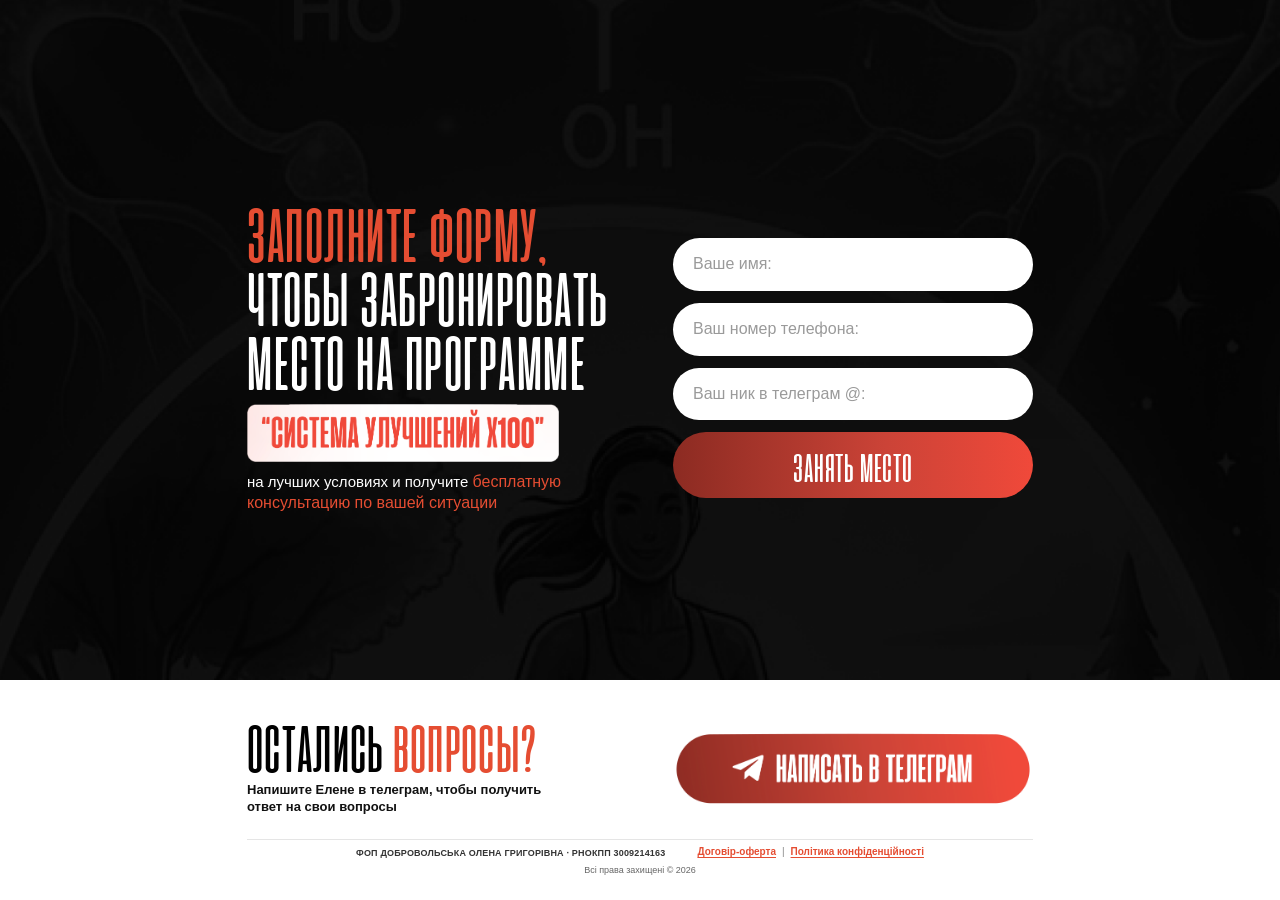
<file: form/index.html>
<!DOCTYPE html>
<html lang="ru">
<head>
  <meta charset="utf-8">
  <meta name="viewport" content="width=device-width, initial-scale=1, minimum-scale=1, maximum-scale=1, viewport-fit=cover, user-scalable=no">
  <title>Форма</title>
  <link rel="stylesheet" href="style.css">
</head>
<body>
  <main class="landing-shell">
    <div class="form-page">
      <div class="form-hero">
        <div class="form-hero__copy">
          <h1 class="form-heading font-cine">
            <span class="form-heading__accent">Заполните форму,</span><br>
            Чтобы забронировать<br>
            место на программе
          </h1>

          <img
            class="form-badge"
            src="buttonX100.png"
            width="566"
            height="106"
            alt="«Система улучшений X100»"
            loading="lazy"
            decoding="async"
          >

          <p class="form-lead font-sf">
            <span class="form-lead__muted">на лучших условиях и получите </span><span class="form-lead__accent">бесплатную<br class="form-lead__break-desktop"> консультацию по вашей ситуации</span>
          </p>
        </div>

        <form class="form-block font-sf" action="#" method="post" novalidate>
          <label class="visually-hidden" for="field-name">Ваше имя</label>
          <input
            id="field-name"
            class="form-input"
            type="text"
            name="name"
            placeholder="Ваше имя:"
            autocomplete="name"
            inputmode="text"
            aria-required="true"
          >
          <label class="visually-hidden" for="field-phone">Ваш номер телефона</label>
          <input
            id="field-phone"
            class="form-input"
            type="tel"
            name="phone"
            placeholder="Ваш номер телефона:"
            autocomplete="tel"
            inputmode="tel"
            aria-required="true"
          >
          <label class="visually-hidden" for="field-tg">Ваш ник в телеграм</label>
          <input
            id="field-tg"
            class="form-input"
            type="text"
            name="telegram"
            placeholder="Ваш ник в телеграм @:"
            inputmode="text"
            aria-required="true"
          >
          <button type="submit" class="form-submit font-cine">Занять место</button>
        </form>
      </div>
    </div>
  </main>

      <section class="faq-cta" aria-labelledby="faq-cta-heading">
        <div class="faq-cta__inner">
          <div class="faq-cta__copy">
            <h2 id="faq-cta-heading" class="faq-cta__title font-cine">
              <span class="faq-cta__title-part">Остались</span>
              <span class="faq-cta__title-part faq-cta__title-part--accent">вопросы?</span>
            </h2>
            <p class="faq-cta__lead font-sf">
          Напишите Елене в телеграм, чтобы получить <span class="faq-cta__lead-break" aria-hidden="true"></span>ответ на свои вопросы
            </p>
          </div>
          <div class="faq-cta__action">
        <a
          class="faq-cta__tg-link"
          href="https://t.me/expert_systemX100?text=%D0%A5%D0%BE%D1%87%D1%83%20%D0%BD%D0%B0%20%D0%BF%D1%80%D0%BE%D0%B3%D1%80%D0%B0%D0%BC%D0%BC%D1%83%20%D0%A5100"
          target="_blank"
          rel="noopener noreferrer"
        >
            <img
              class="faq-cta__tg-img"
              src="buttonTG.png"
              width="1750"
              height="376"
              alt="Написать в Телеграм"
              draggable="false"
              loading="lazy"
              decoding="async"
            >
        </a>
          </div>
      <footer class="faq-cta__legal font-sf">
        <p class="faq-cta__legal-meta">
          <span class="faq-cta__legal-meta-line">ФОП ДОБРОВОЛЬСЬКА ОЛЕНА ГРИГОРІВНА</span><br class="faq-cta__legal-meta-br" aria-hidden="true"><span class="faq-cta__legal-meta-line">РНОКПП 3009214163</span>
        </p>
        <p class="faq-cta__legal-links">
          <button type="button" class="faq-cta__legal-btn" data-legal-doc="oferta">Договір-оферта</button>
          <span class="faq-cta__legal-sep" aria-hidden="true">|</span>
          <button type="button" class="faq-cta__legal-btn" data-legal-doc="policy">Політика конфіденційності</button>
        </p>
        <p class="faq-cta__legal-copy">Всі права захищені © 2026</p>
      </footer>
    </div>
  </section>
<template id="legal-doc-oferta">
<article class="legal-doc" lang="uk"><p class="legal-doc__lead">ДОГОВІР ПУБЛІЧНОЇ ОФЕРТИ</p><p class="legal-doc__lead">про надання інформаційно-консультаційних послуг</p><p class="legal-doc__lead">Редакція від 22 квітня 2026 р.</p><p class="legal-doc__p">Цей документ є офіційною публічною пропозицією (публічною офертою) Фізичної особи – підприємця ФОП ДОБРОВОЛЬСЬКА ОЛЕНА ГРИГОРІВНА (РНОКПП: 3009214163), надалі — «Виконавець», на адресу будь-якої дієздатної фізичної особи або юридичної особи (надалі — «Замовник»), і містить усі істотні умови надання інформаційно-консультаційних послуг.</p><p class="legal-doc__p">Відповідно до ст. 633, 641, 642 Цивільного кодексу України, а також Закону України «Про електронну комерцію», беззастережним прийняттям (акцептом) цієї оферти вважається здійснення Замовником оплати послуг Виконавця на умовах, передбачених цим Договором. З моменту акцепту ця оферта вважається укладеним договором на викладених у ній умовах.</p><p class="legal-doc__p">Уважно ознайомтеся з текстом оферти. Якщо Ви не згодні з будь-якою її умовою — не здійснюйте оплату.</p><h3 class="legal-doc__section">1. Терміни та визначення</h3><ul class="legal-doc__list"><li>«Виконавець» — ФОП ДОБРОВОЛЬСЬКА ОЛЕНА ГРИГОРІВНА, що здійснює діяльність на території України та надає інформаційно-консультаційні послуги дистанційно.</li><li>«Замовник» — будь-яка дієздатна фізична особа або юридична особа, яка ознайомилася з умовами цієї оферти та прийняла її шляхом оплати.</li><li>«Сайт» — інтернет-ресурс Виконавця, розташований за адресою <a href="https://www.systemx100.com" target="_blank" rel="noopener noreferrer">https://www.systemx100.com</a>, включно з усіма його піддоменами та сторінками.</li><li>«Послуги» — інформаційно-консультаційні послуги, що надаються Виконавцем у межах програми Програма «Система покращень X100», включно, але не обмежуючись: онлайн-консультації, доступ до навчальних матеріалів, методичні рекомендації та супровід.</li><li>«Бронювання місця» — попередня оплата Замовником частини вартості Послуг, яка підтверджує намір Замовника брати участь у Програмі та закріплює за ним місце на відповідному потоці.</li><li>«Акцепт» — повне та беззастережне прийняття Замовником умов цієї оферти, що виражається в оплаті послуг (або частини вартості послуг у вигляді Бронювання місця).</li></ul><h3 class="legal-doc__section">2. Предмет Договору</h3><p class="legal-doc__p"><strong>2.1.</strong> Виконавець зобов’язується надати Замовнику інформаційно-консультаційні послуги, а Замовник зобов’язується оплатити ці послуги у розмірі та порядку, встановлених цим Договором.</p><p class="legal-doc__p"><strong>2.2.</strong> Найменування послуги: Програма «Система покращень X100».</p><p class="legal-doc__p"><strong>2.3.</strong> Послуги надаються дистанційно з використанням мережі Інтернет, у тому числі через месенджери, платформи відеозв’язку, електронну пошту та інші засоби комунікації, погоджені Сторонами.</p><p class="legal-doc__p"><strong>2.4.</strong> Виконавець надає послуги виключно інформаційно-консультаційного характеру. Інформація, отримана Замовником, має рекомендаційний характер і не є медичною, психологічною, психотерапевтичною, юридичною, фінансовою, інвестиційною, податковою чи іншою ліцензованою професійною допомогою.</p><p class="legal-doc__p"><strong>2.5.</strong> Виконавець не гарантує досягнення Замовником конкретних фінансових, матеріальних, особистісних чи інших результатів. Результат залежить від зусиль, сумлінного виконання рекомендацій та індивідуальних обставин Замовника.</p><h3 class="legal-doc__section">3. Порядок оформлення замовлення та акцепту</h3><p class="legal-doc__p"><strong>3.1.</strong> Замовник оформлює замовлення шляхом заповнення форми на сторінці <a href="https://www.systemx100.com/form" target="_blank" rel="noopener noreferrer">https://www.systemx100.com/form</a>, вказавши своє ім’я, номер телефону та контакт у месенджері.</p><p class="legal-doc__p"><strong>3.2.</strong> Після заповнення форми Замовник перенаправляється на сторінку оплати Бронювання місця.</p><p class="legal-doc__p"><strong>3.3.</strong> Вартість Бронювання місця становить 50 (п’ятдесят) євро. Бронювання закріплює за Замовником місце на найближчому потоці Програми та зараховується до загальної вартості Послуг.</p><p class="legal-doc__p"><strong>3.4.</strong> Повна вартість Послуг, умови її внесення, строки та формат проведення Програми погоджуються із Замовником індивідуально після оплати Бронювання — під час безкоштовної ознайомчої консультації або за її підсумками.</p><p class="legal-doc__p"><strong>3.5.</strong> Акцептом цієї оферти є момент успішного зарахування грошових коштів Бронювання на рахунок Виконавця. З цього моменту ця оферта вважається укладеним договором.</p><p class="legal-doc__p"><strong>3.6.</strong> Замовник підтверджує, що до здійснення оплати він ознайомився з усіма умовами цього Договору, Політикою конфіденційності та згоден з ними у повному обсязі.</p><h3 class="legal-doc__section">4. Вартість послуг та порядок оплати</h3><p class="legal-doc__p"><strong>4.1.</strong> Вартість Бронювання місця становить 50 (п’ятдесят) євро (EUR).</p><p class="legal-doc__p"><strong>4.2.</strong> Оплата здійснюється у безготівковій формі з використанням платіжної системи WayForPay шляхом списання грошових коштів з банківської картки Замовника або іншим доступним на сторінці оплати способом.</p><p class="legal-doc__p"><strong>4.3.</strong> Процесинг платежів здійснюється через платіжний сервіс ТОВ «ВЕЙ ФОР ПЕЙ» (WayForPay), Україна. Виконавець не отримує та не зберігає повні дані банківських карток Замовника.</p><p class="legal-doc__p"><strong>4.4.</strong> Якщо банківська картка Замовника випущена у валюті, відмінній від EUR, конвертація здійснюється банком-емітентом картки за його курсом та правилами на момент проведення транзакції. Курсова різниця, що виникає, а також можливі банківські комісії не є частиною вартості Послуг і Виконавцем не компенсуються.</p><p class="legal-doc__p"><strong>4.5.</strong> Датою оплати вважається дата надходження грошових коштів на розрахунковий рахунок Виконавця.</p><p class="legal-doc__p"><strong>4.6.</strong> Послуги вважаються оплаченими Замовником після отримання Виконавцем від платіжної системи підтвердження про успішне проведення транзакції.</p><h3 class="legal-doc__section">5. Права та обов’язки Сторін</h3><p class="legal-doc__p"><strong>5.1.</strong> Виконавець зобов’язується:</p><ul class="legal-doc__list"><li>Надати Послуги в обсязі та якості, що відповідають опису Програми.</li><li>Зв’язатися із Замовником за вказаними у заявці контактними даними у розумний строк після оплати Бронювання для погодження дати та формату безкоштовної консультації та/або початку Програми.</li><li>Забезпечити збереження персональних даних Замовника відповідно до Політики конфіденційності та законодавства України.</li></ul><p class="legal-doc__p"><strong>5.2.</strong> Виконавець має право:</p><ul class="legal-doc__list"><li>Змінювати вартість Послуг, склад та зміст Програми. Такі зміни не поширюються на Замовників, які вже оплатили Послуги.</li><li>Переносити дати проведення окремих сесій/консультацій, повідомивши Замовника завчасно через вказані ним контакти.</li><li>Відмовити Замовнику у наданні Послуг та розірвати цей Договір в односторонньому порядку у разі порушення Замовником умов цього Договору, а також у разі допущення Замовником некоректної, агресивної чи образливої поведінки щодо Виконавця або інших учасників. У цьому випадку сплачені кошти поверненню не підлягають.</li><li>Залучати до надання Послуг третіх осіб (експертів, викладачів, підрядників) без додаткового погодження із Замовником, залишаючись відповідальним за результат.</li></ul><p class="legal-doc__p"><strong>5.3.</strong> Замовник зобов’язується:</p><ul class="legal-doc__list"><li>Зазначати при заповненні форми достовірні дані.</li><li>Своєчасно оплачувати Послуги у розмірі та порядку, встановлених цим Договором.</li><li>Самостійно забезпечити технічні умови, необхідні для отримання Послуг (стабільне інтернет-з’єднання, справний пристрій, доступ до месенджерів).</li><li>Не передавати третім особам логіни, посилання, матеріали та інші відомості, отримані у межах Програми, без письмової згоди Виконавця.</li></ul><p class="legal-doc__p"><strong>5.4.</strong> Замовник має право:</p><ul class="legal-doc__list"><li>Отримувати Послуги в обсязі, передбаченому Програмою.</li><li>Звертатися до Виконавця за роз’ясненнями щодо питань, пов’язаних з Послугами.</li></ul><h3 class="legal-doc__section">6. Повернення грошових коштів</h3><p class="legal-doc__p"><strong>6.1.</strong> Сторони погодили, що в силу пункту 14 частини 2 статті 13 Закону України «Про захист прав споживачів» право на відмову від договору, укладеного дистанційно, не поширюється на послуги, виконання яких розпочалося за згодою Замовника до закінчення строку на відмову.</p><p class="legal-doc__p"><strong>6.2.</strong> Оплата Бронювання місця зараховується в рахунок оплати Послуг. Повернення коштів за Бронювання здійснюється у наступних випадках та на наступних умовах:</p><ul class="legal-doc__list"><li>якщо Замовник письмово (електронною поштою або через вказаний месенджер) повідомив Виконавця про розірвання Договору не пізніше ніж за 7 (сім) календарних днів до погодженої дати початку Програми — кошти повертаються у повному обсязі за вирахуванням банківських та еквайрингових комісій;</li><li>якщо Замовник повідомив Виконавця менше ніж за 7 календарних днів до початку Програми — кошти за Бронювання утримуються у повному обсязі як компенсація зарезервованого місця;</li><li>якщо Виконавець не зміг вийти на зв’язок із Замовником за вказаними у заявці контактами протягом 14 календарних днів з моменту оплати — Бронювання за запитом Замовника повертається у повному обсязі за вирахуванням банківських та еквайрингових комісій;</li><li>якщо Програма не відбулася з причин, що залежать виключно від Виконавця, і не може бути перенесена на погоджену із Замовником дату — Бронювання повертається у повному обсязі.</li></ul><p class="legal-doc__p"><strong>6.3.</strong> Повернення здійснюється на ту саму банківську картку, з якої було здійснено оплату, у строк до 14 (чотирнадцяти) банківських днів з моменту погодження повернення.</p><p class="legal-doc__p"><strong>6.4.</strong> Заява про повернення направляється Замовником на електронну адресу або в месенджер Виконавця, вказані у розділі «Реквізити», і повинна містити: ПІБ Замовника, дату та суму оплати, контактні дані, причину повернення.</p><h3 class="legal-doc__section">7. Відповідальність Сторін</h3><p class="legal-doc__p"><strong>7.1.</strong> За невиконання або неналежне виконання зобов’язань за цим Договором Сторони несуть відповідальність відповідно до чинного законодавства України.</p><p class="legal-doc__p"><strong>7.2.</strong> Виконавець не несе відповідальності за:</p><ul class="legal-doc__list"><li>неможливість отримання Замовником Послуг з причин, що не залежать від Виконавця (у тому числі через відсутність у Замовника стабільного інтернет-з’єднання, несправність обладнання Замовника, блокування месенджерів провайдерами тощо);</li><li>рішення, дії або бездіяльність Замовника, засновані на отриманій у межах Програми інформації, а також за їх матеріальні, фінансові або інші наслідки;</li><li>якість роботи сторонніх сервісів (платіжних систем, месенджерів, платформ відеозв’язку, хостингу).</li></ul><p class="legal-doc__p"><strong>7.3.</strong> Сукупна відповідальність Виконавця за цим Договором у будь-якому випадку обмежується сумою, фактично сплаченою Замовником за Послуги.</p><p class="legal-doc__p"><strong>7.4.</strong> Сторони звільняються від відповідальності за невиконання зобов’язань при виникненні обставин непереборної сили (форс-мажор), у тому числі — воєнних дій, введення воєнного або надзвичайного стану, актів органів влади, відключень електроенергії та зв’язку, масових кібератак, епідемій та інших подій, що перебувають поза розумним контролем Сторін.</p><h3 class="legal-doc__section">8. Інтелектуальна власність</h3><p class="legal-doc__p"><strong>8.1.</strong> Усі матеріали, що надаються Замовнику в рамках Програми (відео, тексти, методичні матеріали, презентації, записи консультацій тощо), є об’єктами авторського права Виконавця або осіб, які надали Виконавцю відповідні права.</p><p class="legal-doc__p"><strong>8.2.</strong> Замовнику надається обмежене, непередаване, невиключне право використовувати матеріали Програми виключно для особистого некомерційного використання. Копіювання, публічне розповсюдження, перепродаж, публікація в мережі Інтернет або передача матеріалів третім особам без письмової згоди Виконавця заборонені.</p><p class="legal-doc__p"><strong>8.3.</strong> Порушення умов цього розділу є підставою для одностороннього розірвання Договору Виконавцем без повернення сплачених коштів і може спричинити відповідальність відповідно до законодавства України.</p><h3 class="legal-doc__section">9. Конфіденційність та персональні дані</h3><p class="legal-doc__p"><strong>9.1.</strong> Обробка персональних даних Замовника здійснюється відповідно до Політики конфіденційності, розміщеної на Сайті Виконавця, та Закону України «Про захист персональних даних».</p><p class="legal-doc__p"><strong>9.2.</strong> Акцептом цієї оферти Замовник підтверджує, що ознайомлений з Політикою конфіденційності та надає згоду на обробку своїх персональних даних у вказаних у ній цілях та обсязі.</p><h3 class="legal-doc__section">10. Строк дії та розірвання Договору</h3><p class="legal-doc__p"><strong>10.1.</strong> Договір набуває чинності з моменту акцепту та діє до повного виконання Сторонами своїх зобов’язань.</p><p class="legal-doc__p"><strong>10.2.</strong> Договір може бути розірваний достроково за згодою Сторін, а також в односторонньому порядку у випадках, передбачених цим Договором або законодавством України.</p><h3 class="legal-doc__section">11. Вирішення спорів</h3><p class="legal-doc__p"><strong>11.1.</strong> Усі спори та розбіжності, що виникають за цим Договором, вирішуються шляхом переговорів.</p><p class="legal-doc__p"><strong>11.2.</strong> У разі недосягнення згоди спори підлягають вирішенню відповідно до чинного законодавства України.</p><p class="legal-doc__p"><strong>11.3.</strong> Застосовне право — право України.</p><h3 class="legal-doc__section">12. Інші умови</h3><p class="legal-doc__p"><strong>12.1.</strong> Виконавець має право в односторонньому порядку вносити зміни до цієї оферти. Нова редакція оферти набуває чинності з моменту її розміщення на Сайті, якщо інше не зазначено у самій новій редакції. Зміни не поширюються на вже укладені (акцептовані) договори.</p><p class="legal-doc__p"><strong>12.2.</strong> Усі повідомлення за цим Договором направляються Сторонами на контактні дані, вказані при заповненні форми, або на адреси електронної пошти / контакти, вказані у розділі «Реквізити» цього Договору.</p><p class="legal-doc__p"><strong>12.3.</strong> Визнання будь-якого положення цього Договору недійсним не тягне за собою недійсності решти положень.</p><h3 class="legal-doc__section">13. Реквізити Виконавця</h3><p class="legal-doc__p">ФОП ДОБРОВОЛЬСЬКА ОЛЕНА ГРИГОРІВНА</p><p class="legal-doc__p">РНОКПП: 3009214163</p><p class="legal-doc__p">IBAN: UA243052990000026006000148754</p><p class="legal-doc__p">Банк: АТ КБ «ПриватБанк»</p><p class="legal-doc__p">Призначення платежу (merchant): СПЛАТА ТОВАР СИСТЕМА Х100</p><p class="legal-doc__p">Сайт: <a href="https://www.systemx100.com" target="_blank" rel="noopener noreferrer">https://www.systemx100.com</a></p><p class="legal-doc__p">E-mail для зв’язку: 3318494@gmail.com</p><p class="legal-doc__p">Telegram для зв’язку: <a href="https://t.me/expert_systemX100?text=%D0%A5%D0%BE%D1%87%D1%83%20%D0%BD%D0%B0%20%D0%BF%D1%80%D0%BE%D0%B3%D1%80%D0%B0%D0%BC%D0%BC%D1%83%20%D0%A5100" target="_blank" rel="noopener noreferrer">https://t.me/expert_systemX100?text=%D0%A5%D0%BE%D1%87%D1%83%20%D0%BD%D0%B0%20%D0%BF%D1%80%D0%BE%D0%B3%D1%80%D0%B0%D0%BC%D0%BC%D1%83%20%D0%A5100</a></p></article>
</template>

<template id="legal-doc-policy">
<article class="legal-doc" lang="uk"><p class="legal-doc__lead">ПОЛІТИКА КОНФІДЕНЦІЙНОСТІ</p><p class="legal-doc__lead">Редакція від 22 квітня 2026 р.</p><p class="legal-doc__p">Ця Політика конфіденційності (надалі — «Політика») визначає порядок обробки та захисту персональних даних користувачів сайту <a href="https://www.systemx100.com" target="_blank" rel="noopener noreferrer">https://www.systemx100.com</a> (надалі — «Сайт»), оператором якого є ФОП ДОБРОВОЛЬСЬКА ОЛЕНА ГРИГОРІВНА, РНОКПП: 3009214163 (надалі — «Оператор»).</p><p class="legal-doc__p">Політика розроблена відповідно до Закону України «Про захист персональних даних», Закону України «Про електронну комерцію», а також з урахуванням положень Загального регламенту ЄС про захист даних (GDPR) у випадках, коли він застосовний.</p><p class="legal-doc__p">Використання Сайту, заповнення форм зворотного зв’язку та оплата послуг означають згоду користувача з умовами цієї Політики.</p><h3 class="legal-doc__section">1. Терміни</h3><ul class="legal-doc__list"><li>«Персональні дані» — будь-яка інформація, що стосується прямо або опосередковано ідентифікованої фізичної особи (надалі — «Користувач»).</li><li>«Обробка персональних даних» — будь-яка дія з персональними даними: збирання, запис, зберігання, використання, передача, видалення тощо.</li><li>«Користувач» — будь-яка особа, що відвідує Сайт та/або використовує його сервіси.</li><li>«Cookies» — невеликі текстові файли, що зберігаються браузером Користувача та містять технічні дані про сеанс.</li></ul><h3 class="legal-doc__section">2. Які дані збирає Оператор</h3><p class="legal-doc__p"><strong>2.1.</strong> Дані, які Користувач надає добровільно:</p><ul class="legal-doc__list"><li>ім’я (або те, як Користувач представився);</li><li>номер телефону;</li><li>нікнейм у Telegram або інший контакт у месенджері;</li><li>адреса електронної пошти (якщо вказана);</li><li>інші дані, які Користувач повідомляє Оператору під час консультацій та листування.</li></ul><p class="legal-doc__p"><strong>2.2.</strong> Дані, пов’язані з оплатою:</p><p class="legal-doc__p">При оплаті послуг через платіжну систему WayForPay Оператор отримує підтвердження успішної транзакції, ідентифікатор транзакції, суму, валюту, дату та час платежу. Повні реквізити банківських карток (номер, CVV, строк дії) Оператору НЕ передаються та в Оператора НЕ зберігаються — ці дані обробляються безпосередньо платіжною системою відповідно до стандарту безпеки PCI DSS.</p><p class="legal-doc__p"><strong>2.3.</strong> Дані, що збираються автоматично:</p><ul class="legal-doc__list"><li>IP-адреса;</li><li>тип та версія браузера, операційної системи;</li><li>тип пристрою, роздільна здатність екрана;</li><li>сторінки Сайту, які відвідує Користувач, та час, проведений на них;</li><li>джерело переходу (Referrer);</li><li>файли cookie та ідентифікатори систем вебаналітики.</li></ul><h3 class="legal-doc__section">3. Цілі обробки персональних даних</h3><p class="legal-doc__p">Оператор обробляє персональні дані Користувача з такими цілями:</p><ul class="legal-doc__list"><li>ідентифікація Користувача як сторони договору та надання замовлених послуг;</li><li>зв’язок з Користувачем з питань, пов’язаних з його заявкою, оплатою та проведенням Програми;</li><li>обробка платежів та виконання зобов’язань щодо повернення коштів (за наявності підстав);</li><li>виконання вимог податкового, бухгалтерського та іншого законодавства України;</li><li>покращення роботи Сайту, аналіз поведінки користувачів, забезпечення безпеки;</li><li>направлення інформаційних та сервісних повідомлень (за наявності згоди Користувача — також маркетингових).</li></ul><h3 class="legal-doc__section">4. Правові підстави обробки</h3><p class="legal-doc__p">Оператор обробляє персональні дані на наступних правових підставах:</p><ul class="legal-doc__list"><li>згода Користувача (висловлена, зокрема, шляхом надсилання форми та/або оплати послуг);</li><li>необхідність виконання договору, стороною якого є Користувач;</li><li>необхідність виконання Оператором вимог законодавства України;</li><li>законні інтереси Оператора (забезпечення безпеки, захист від шахрайства, розвиток сервісу) за умови, що такі інтереси не порушують прав та свобод Користувача.</li></ul><h3 class="legal-doc__section">5. Передача даних третім особам</h3><p class="legal-doc__p">Оператор не продає персональні дані Користувачів. Передача даних третім особам здійснюється виключно в обсязі, необхідному для надання послуг та виконання вимог законодавства, а саме:</p><ul class="legal-doc__list"><li>платіжній системі ТОВ «ВЕЙ ФОР ПЕЙ» (WayForPay), Україна — для проведення платежів та повернень;</li><li>банку Оператора — для зарахування коштів та виконання валютних операцій;</li><li>сервісам хостингу та інфраструктури Сайту;</li><li>сервісам розсилок, аналітики та CRM, що використовуються Оператором у своїй діяльності;</li><li>контролюючим та правоохоронним органам — за обґрунтованим запитом відповідно до законодавства України.</li></ul><p class="legal-doc__p">Усі треті особи, які отримують доступ до персональних даних, зобов’язані забезпечувати їх конфіденційність та захист в обсязі, не меншому, ніж передбачено цією Політикою.</p><h3 class="legal-doc__section">6. Транскордонна передача</h3><p class="legal-doc__p">Низка сервісів, що використовуються Оператором (хостинг, аналітика, месенджери), може розташовуватися за межами України, у тому числі на території Європейського Союзу та третіх країн. Передача даних до таких країн здійснюється за умови забезпечення рівня захисту, співставного з вимогами законодавства України та GDPR.</p><h3 class="legal-doc__section">7. Строки зберігання даних</h3><p class="legal-doc__p">Оператор зберігає персональні дані Користувачів не довше, ніж це необхідно для досягнення цілей обробки, а також протягом строків, встановлених законодавством (у тому числі податковим та бухгалтерським — як правило, не менше 3 років після закінчення фінансових взаємовідносин).</p><p class="legal-doc__p">Після закінчення строків зберігання або при відкликанні згоди Користувачем дані видаляються або знеособлюються, за винятком випадків, коли їх подальше зберігання обов’язкове в силу закону.</p><h3 class="legal-doc__section">8. Cookies та вебаналітика</h3><p class="legal-doc__p">Сайт використовує файли cookie та інструменти вебаналітики (зокрема Google Analytics, Meta Pixel та аналогічні) для забезпечення коректної роботи Сайту, аналізу трафіку та покращення користувацького досвіду.</p><p class="legal-doc__p">Користувач може у будь-який момент вимкнути cookies у налаштуваннях свого браузера. Це може вплинути на коректність роботи окремих функцій Сайту.</p><h3 class="legal-doc__section">9. Права Користувача</h3><p class="legal-doc__p">Відповідно до Закону України «Про захист персональних даних» Користувач має право:</p><ul class="legal-doc__list"><li>знати про джерела збирання та місце зберігання своїх персональних даних, цілі їх обробки;</li><li>отримувати інформацію про умови надання доступу до персональних даних;</li><li>отримувати доступ до своїх персональних даних;</li><li>вимагати уточнення, блокування або видалення своїх персональних даних, якщо вони обробляються з порушенням закону або є недостовірними;</li><li>відкликати згоду на обробку персональних даних;</li><li>подавати скарги до Уповноваженого Верховної Ради України з прав людини або до суду.</li></ul><p class="legal-doc__p">Для реалізації своїх прав Користувач може звернутися до Оператора за e-mail: 3318494@gmail.com або через Telegram: <a href="https://t.me/expert_systemX100?text=%D0%A5%D0%BE%D1%87%D1%83%20%D0%BD%D0%B0%20%D0%BF%D1%80%D0%BE%D0%B3%D1%80%D0%B0%D0%BC%D0%BC%D1%83%20%D0%A5100" target="_blank" rel="noopener noreferrer">https://t.me/expert_systemX100?text=%D0%A5%D0%BE%D1%87%D1%83%20%D0%BD%D0%B0%20%D0%BF%D1%80%D0%BE%D0%B3%D1%80%D0%B0%D0%BC%D0%BC%D1%83%20%D0%A5100</a></p><h3 class="legal-doc__section">10. Безпека</h3><p class="legal-doc__p">Оператор вживає необхідних організаційних та технічних заходів для захисту персональних даних від неправомірного або випадкового доступу, знищення, зміни, блокування, копіювання, розповсюдження, а також від інших неправомірних дій третіх осіб: використання захищеного з’єднання (HTTPS), обмеження доступу до даних, резервне копіювання, робота лише з перевіреними підрядниками.</p><p class="legal-doc__p">Користувач розуміє, що жоден метод передачі даних через Інтернет та жоден метод електронного зберігання не є абсолютно безпечним, та погоджується з цим ризиком.</p><h3 class="legal-doc__section">11. Обробка даних дітей</h3><p class="legal-doc__p">Сайт та послуги Оператора не призначені для осіб, які не досягли 18 років. Оператор не здійснює цілеспрямованого збирання персональних даних неповнолітніх. Якщо Оператору стане відомо, що ним були отримані персональні дані неповнолітнього без згоди законних представників, такі дані будуть видалені.</p><h3 class="legal-doc__section">12. Зміни Політики</h3><p class="legal-doc__p">Оператор має право вносити зміни до цієї Політики. Нова редакція набуває чинності з моменту її розміщення на Сайті. Користувачу рекомендується періодично перевіряти актуальну версію Політики.</p><h3 class="legal-doc__section">13. Контакти Оператора</h3><p class="legal-doc__p">ФОП ДОБРОВОЛЬСЬКА ОЛЕНА ГРИГОРІВНА</p><p class="legal-doc__p">РНОКПП: 3009214163</p><p class="legal-doc__p">Сайт: <a href="https://www.systemx100.com" target="_blank" rel="noopener noreferrer">https://www.systemx100.com</a></p><p class="legal-doc__p">E-mail: 3318494@gmail.com</p><p class="legal-doc__p">Telegram: <a href="https://t.me/expert_systemX100?text=%D0%A5%D0%BE%D1%87%D1%83%20%D0%BD%D0%B0%20%D0%BF%D1%80%D0%BE%D0%B3%D1%80%D0%B0%D0%BC%D0%BC%D1%83%20%D0%A5100" target="_blank" rel="noopener noreferrer">https://t.me/expert_systemX100?text=%D0%A5%D0%BE%D1%87%D1%83%20%D0%BD%D0%B0%20%D0%BF%D1%80%D0%BE%D0%B3%D1%80%D0%B0%D0%BC%D0%BC%D1%83%20%D0%A5100</a></p></article>
</template>

  <script>
    (function () {
      function formatHHMMKyiv(date) {
        var map = {};
        new Intl.DateTimeFormat("en-GB", {
          timeZone: "Europe/Kyiv",
          year: "numeric",
          month: "numeric",
          day: "numeric",
          hour: "numeric",
          minute: "numeric",
          second: "numeric",
          hour12: false,
        })
          .formatToParts(date)
          .forEach(function (seg) {
            if (seg.type !== "literal") map[seg.type] = seg.value;
          });
        var h = +map.hour;
        var m = +map.minute;
        return (
          (h < 10 ? "0" : "") + h + ":" + (m < 10 ? "0" : "") + m
        );
      }
      console.log("[form] Время (Киев):", formatHHMMKyiv(new Date()));
    })();
  </script>

  <script src="submit-form.js" defer></script>
  <script src="legal-modals.js" defer></script>
</body>
</html>
</file>
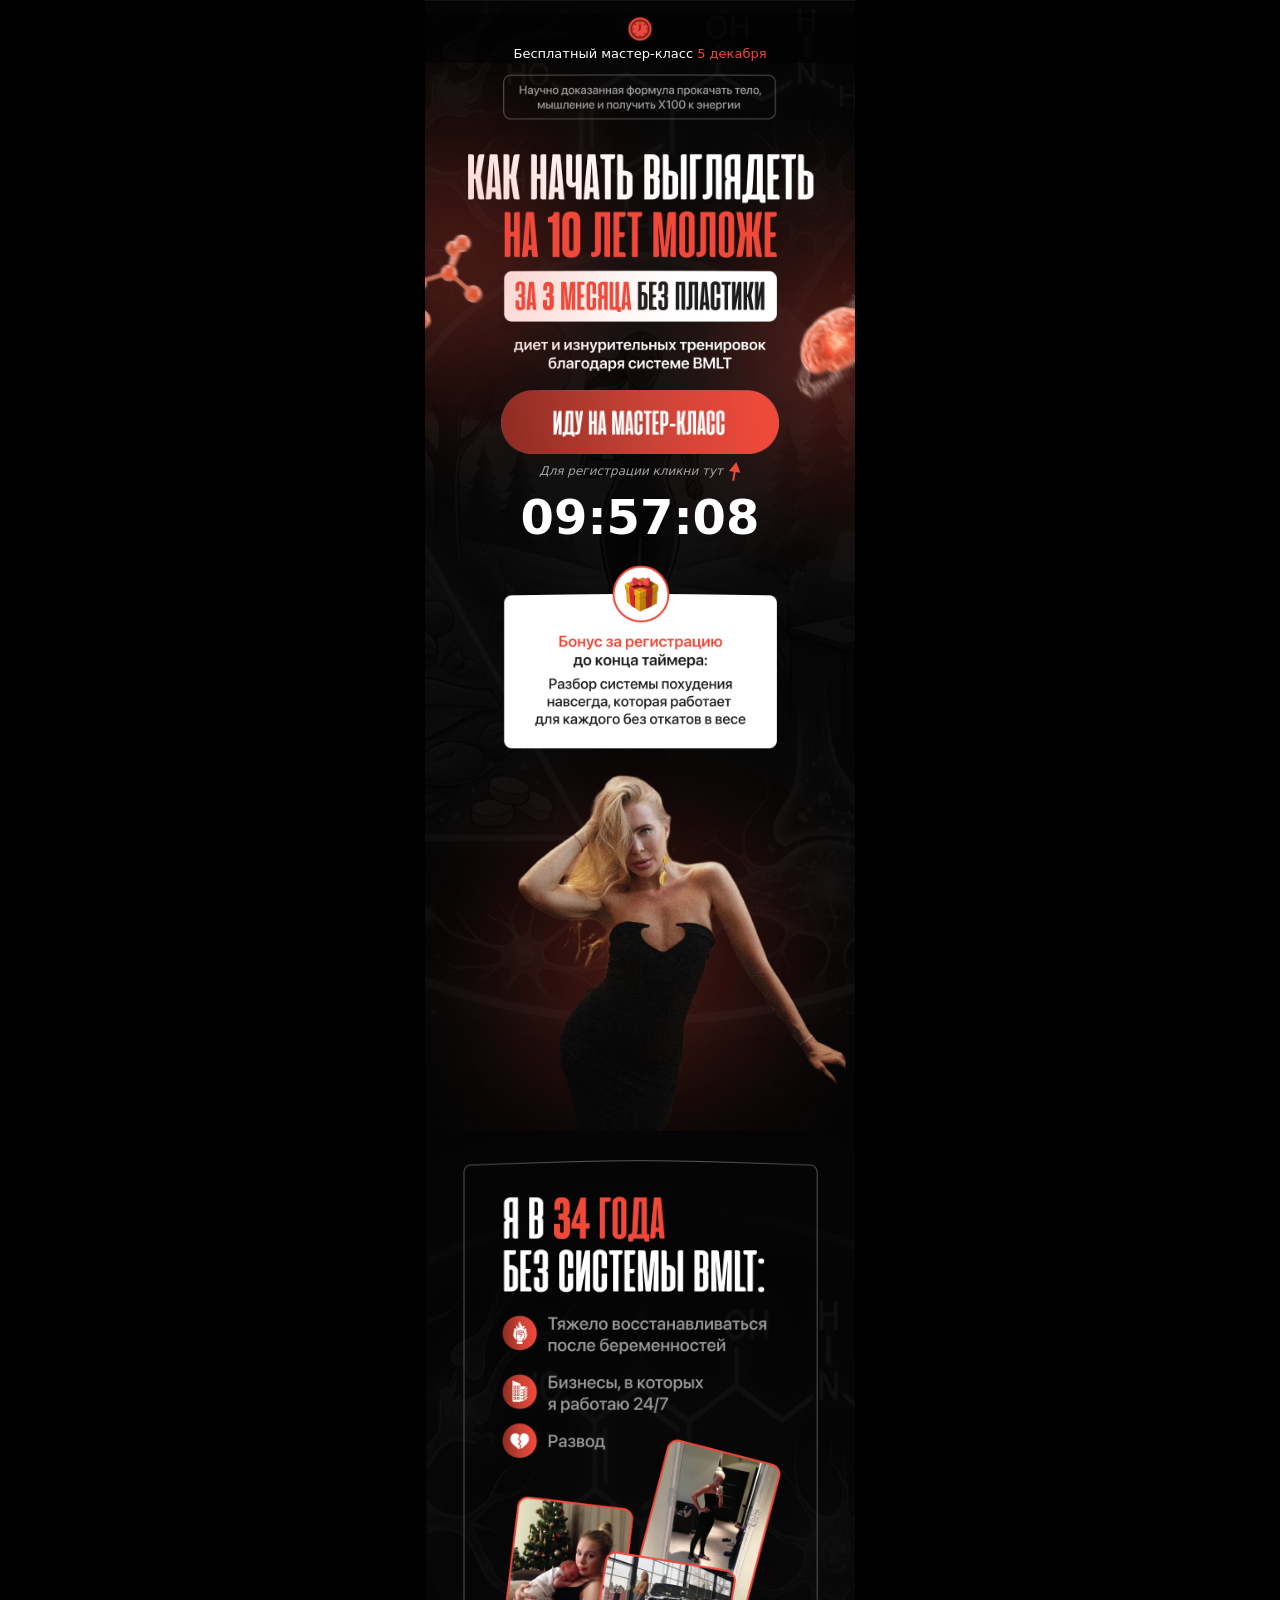
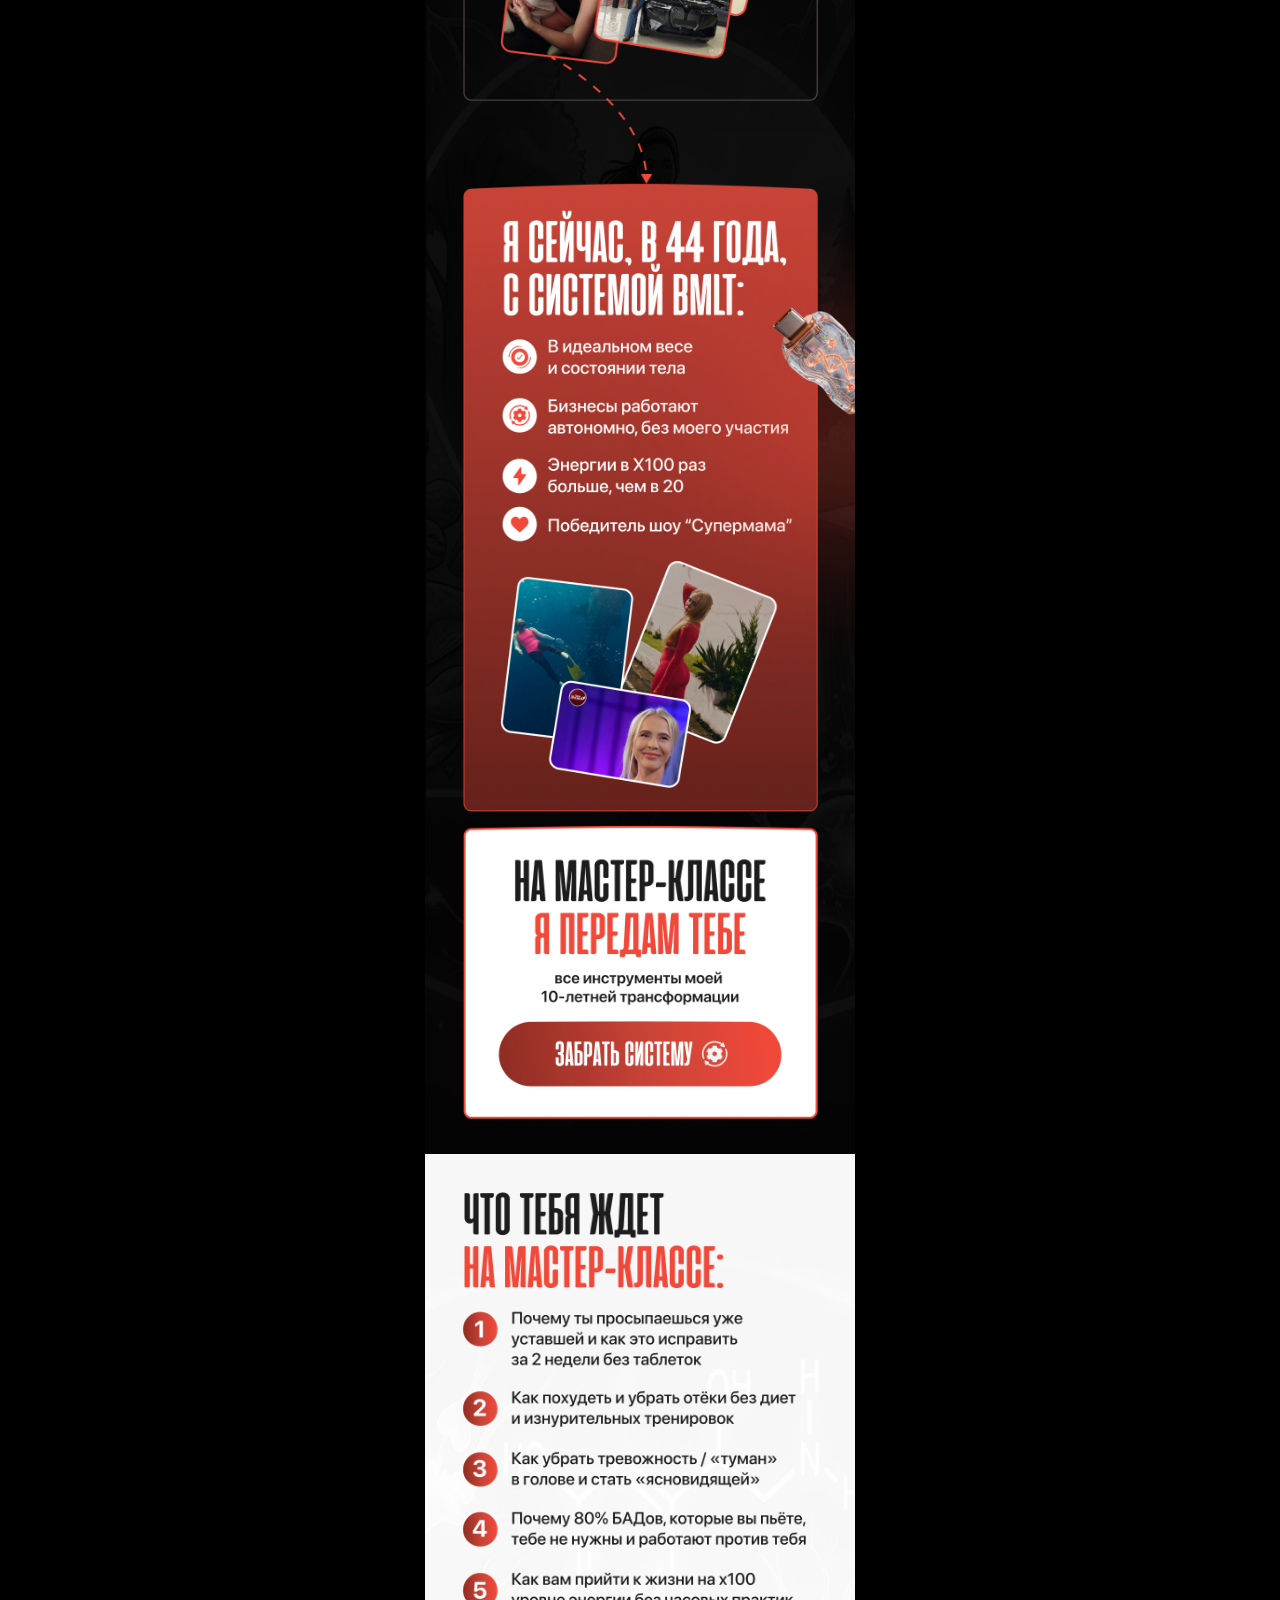
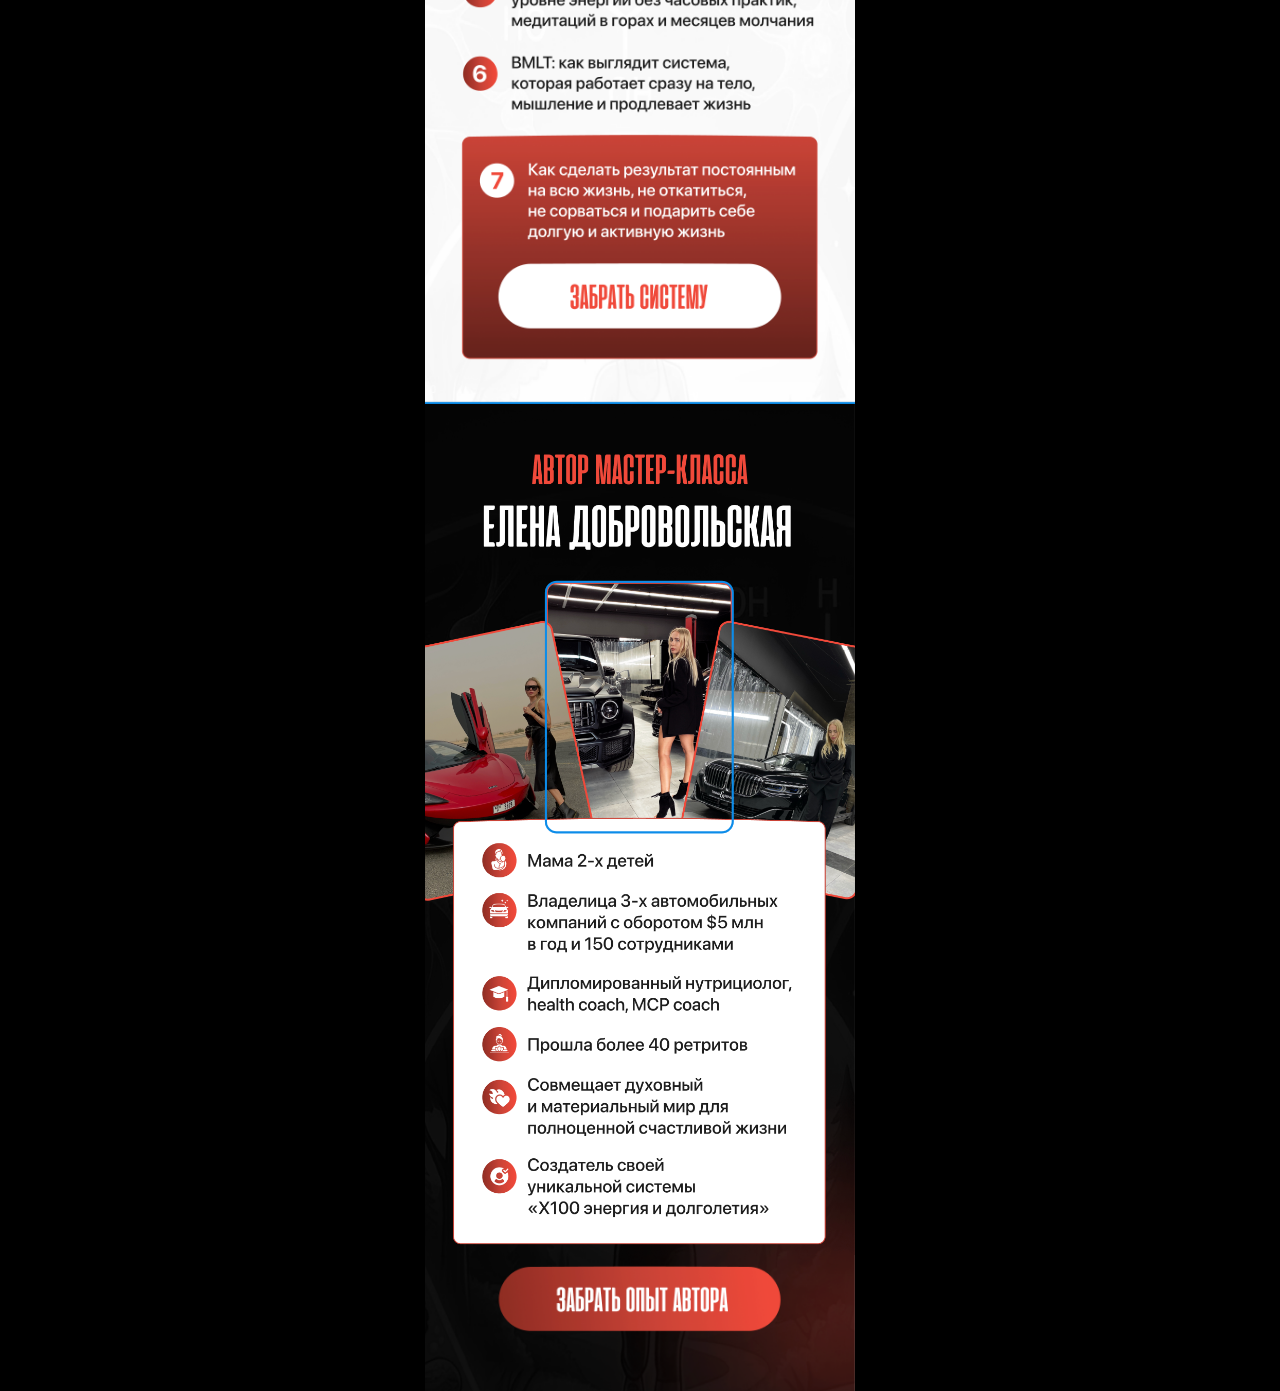
<file: landing1/index.html>
<!DOCTYPE html>
<html lang="ru">
<head>
  <meta charset="utf-8">
  <meta name="viewport" content="width=device-width, initial-scale=1, minimum-scale=1, maximum-scale=1, viewport-fit=cover, user-scalable=no">
  <title></title>
  <link rel="stylesheet" href="style.css">
  <script>
    !function(f,b,e,v,n,t,s)
    {if(f.fbq)return;n=f.fbq=function(){n.callMethod?
    n.callMethod.apply(n,arguments):n.queue.push(arguments)};
    if(!f._fbq)f._fbq=n;n.push=n;n.loaded=!0;n.version='2.0';
    n.queue=[];t=b.createElement(e);t.async=!0;
    t.src=v;s=b.getElementsByTagName(e)[0];
    s.parentNode.insertBefore(t,s)}(window, document,'script',
    'https://connect.facebook.net/en_US/fbevents.js');
    fbq('init', '1718640365769932');
    fbq('track', 'PageView');
  </script>
  <noscript><img src="https://www.facebook.com/tr?id=1718640365769932&ev=PageView&noscript=1" height="1" width="1" style="display:none" alt=""></noscript>
</head>
<body>
  <div id="page-loader" class="page-loader" aria-label="Загрузка" aria-busy="true">
    <div class="page-loader__spinner" aria-hidden="true"></div>
  </div>
  <main class="landing-shell">
  <div class="full-width-image full-width-image--first">
    <div class="first-promo-strip" role="banner">
      <img class="first-promo-strip__icon" src="assets/mc-promo-icon.svg" width="28" height="28" alt="" decoding="async">
      <p class="first-promo-strip__text">
        Бесплатный мастер-класс <span id="first-promo-strip-date" class="first-promo-strip__accent"></span>
      </p>
    </div>
    <img src="assets/1.png" alt="Изображение 1">
  </div>
  <div class="full-width-image full-width-image--hero">
    <img src="assets/2.png" alt="Изображение 2">
    <div class="hero-overlay">
      <img src="assets/button1.png" alt="" class="hero-overlay__button screen-overlay-trigger">
      <div class="hero-overlay__hint-row">
        <p class="hero-overlay__hint">Для регистрации кликни тут</p>
        <img src="assets/arrow1.svg" alt="" class="hero-overlay__hint-arrow" width="12" height="19">
      </div>
      <p class="hero-overlay__timer" id="hero-countdown-timer" aria-live="polite">09:59:00</p>
    </div>
  </div>
  <div class="full-width-image">
    <img src="assets/3.png" alt="Изображение 3">
  </div>
  <div class="full-width-image">
    <img src="assets/4.png" alt="Изображение 4">
  </div>
  <div class="full-width-image">
    <img src="assets/5.png" alt="Изображение 5">
  </div>
  <div class="full-width-image">
    <img src="assets/6.png" alt="Изображение 6">
  </div>
  <div class="full-width-image">
    <img src="assets/7.png" alt="Изображение 7" class="screen-overlay-trigger">
  </div>
  <div class="full-width-image">
    <img src="assets/8.png" alt="Изображение 8">
  </div>
  <div class="full-width-image">
    <img src="assets/9.png" alt="Изображение 9" class="screen-overlay-trigger">
  </div>
  <div class="full-width-image">
    <img src="assets/10.png" alt="Изображение 10">
  </div>
  <div class="full-width-image">
    <img src="assets/11.png" alt="Изображение 11" class="screen-overlay-trigger">
  </div>
  </main>

  <script>
    (function () {
      var TZ = "Europe/Kyiv";

      function getKyivParts(date) {
        var map = {};
        new Intl.DateTimeFormat("en-GB", {
          timeZone: TZ,
          year: "numeric",
          month: "numeric",
          day: "numeric",
          hour: "numeric",
          minute: "numeric",
          second: "numeric",
          hour12: false,
        })
          .formatToParts(date)
          .forEach(function (seg) {
            if (seg.type !== "literal") map[seg.type] = seg.value;
          });
        return {
          year: +map.year,
          month: +map.month,
          day: +map.day,
          hour: +map.hour,
          minute: +map.minute,
          second: +map.second,
        };
      }

      function formatHHMMKyiv(date) {
        var p = getKyivParts(date);
        var h = p.hour;
        var m = p.minute;
        return (h < 10 ? "0" : "") + h + ":" + (m < 10 ? "0" : "") + m;
      }

      console.log("[landing1] Время (Киев):", formatHHMMKyiv(new Date()));

      var months = [
        "января",
        "февраля",
        "марта",
        "апреля",
        "мая",
        "июня",
        "июля",
        "августа",
        "сентября",
        "октября",
        "ноября",
        "декабря",
      ];
      var el = document.getElementById("first-promo-strip-date");
      if (!el) return;

      var now = new Date();
      var p = getKyivParts(now);
      var secSinceMidnight =
        p.hour * 3600 + p.minute * 60 + p.second;
      var after1700 = secSinceMidnight > 17 * 3600;

      var y = p.year;
      var mo = p.month;
      var d = p.day;
      if (after1700) {
        var startKey = y * 10000 + mo * 100 + d;
        var t = now.getTime();
        var guard = 0;
        while (guard++ < 48) {
          t += 3600000;
          var q = getKyivParts(new Date(t));
          var qKey = q.year * 10000 + q.month * 100 + q.day;
          if (qKey !== startKey) {
            y = q.year;
            mo = q.month;
            d = q.day;
            break;
          }
        }
      }

      el.textContent = d + " " + months[mo - 1];
    })();

    (function () {
      var loader = document.getElementById("page-loader");
      if (!loader) return;
      function hideLoader() {
        loader.hidden = true;
        loader.setAttribute("aria-hidden", "true");
        loader.setAttribute("aria-busy", "false");
      }
      if (document.readyState === "complete") hideLoader();
      else window.addEventListener("load", hideLoader);
    })();

    (function () {
      var el = document.getElementById("hero-countdown-timer");
      if (!el) return;

      var durationMs = 9 * 60 * 1000 + 59 * 1000;
      var start = performance.now();

      function pad(n, len) {
        var s = String(n);
        while (s.length < len) s = "0" + s;
        return s;
      }

      function tick(ts) {
        var elapsed = ts - start;
        while (elapsed >= durationMs) {
          start += durationMs;
          elapsed = ts - start;
        }
        var left = durationMs - elapsed;

        var minutes = Math.floor(left / 60000);
        var seconds = Math.floor((left % 60000) / 1000);
        var cs = Math.floor((left % 1000) / 10);

        el.textContent =
          pad(minutes, 2) + ":" + pad(seconds, 2) + ":" + pad(cs, 2);

        requestAnimationFrame(tick);
      }

      requestAnimationFrame(tick);
    })();

    (function () {
      document.querySelectorAll(".screen-overlay-trigger").forEach(function (node) {
        node.addEventListener("click", function (e) {
          e.preventDefault();
          window.location.href = "thanks.html";
        });
      });
    })();

    (function () {
      function blockMultiTouch(e) {
        if (e.touches && e.touches.length > 1) e.preventDefault();
      }

      document.addEventListener("touchstart", blockMultiTouch, { passive: false });
      document.addEventListener("touchmove", blockMultiTouch, { passive: false });

      ["gesturestart", "gesturechange", "gestureend"].forEach(function (type) {
        document.addEventListener(type, function (e) {
          e.preventDefault();
        });
      });

      document.addEventListener(
        "wheel",
        function (e) {
          if (e.ctrlKey) e.preventDefault();
        },
        { passive: false }
      );
    })();
  </script>
</body>
</html>
</file>
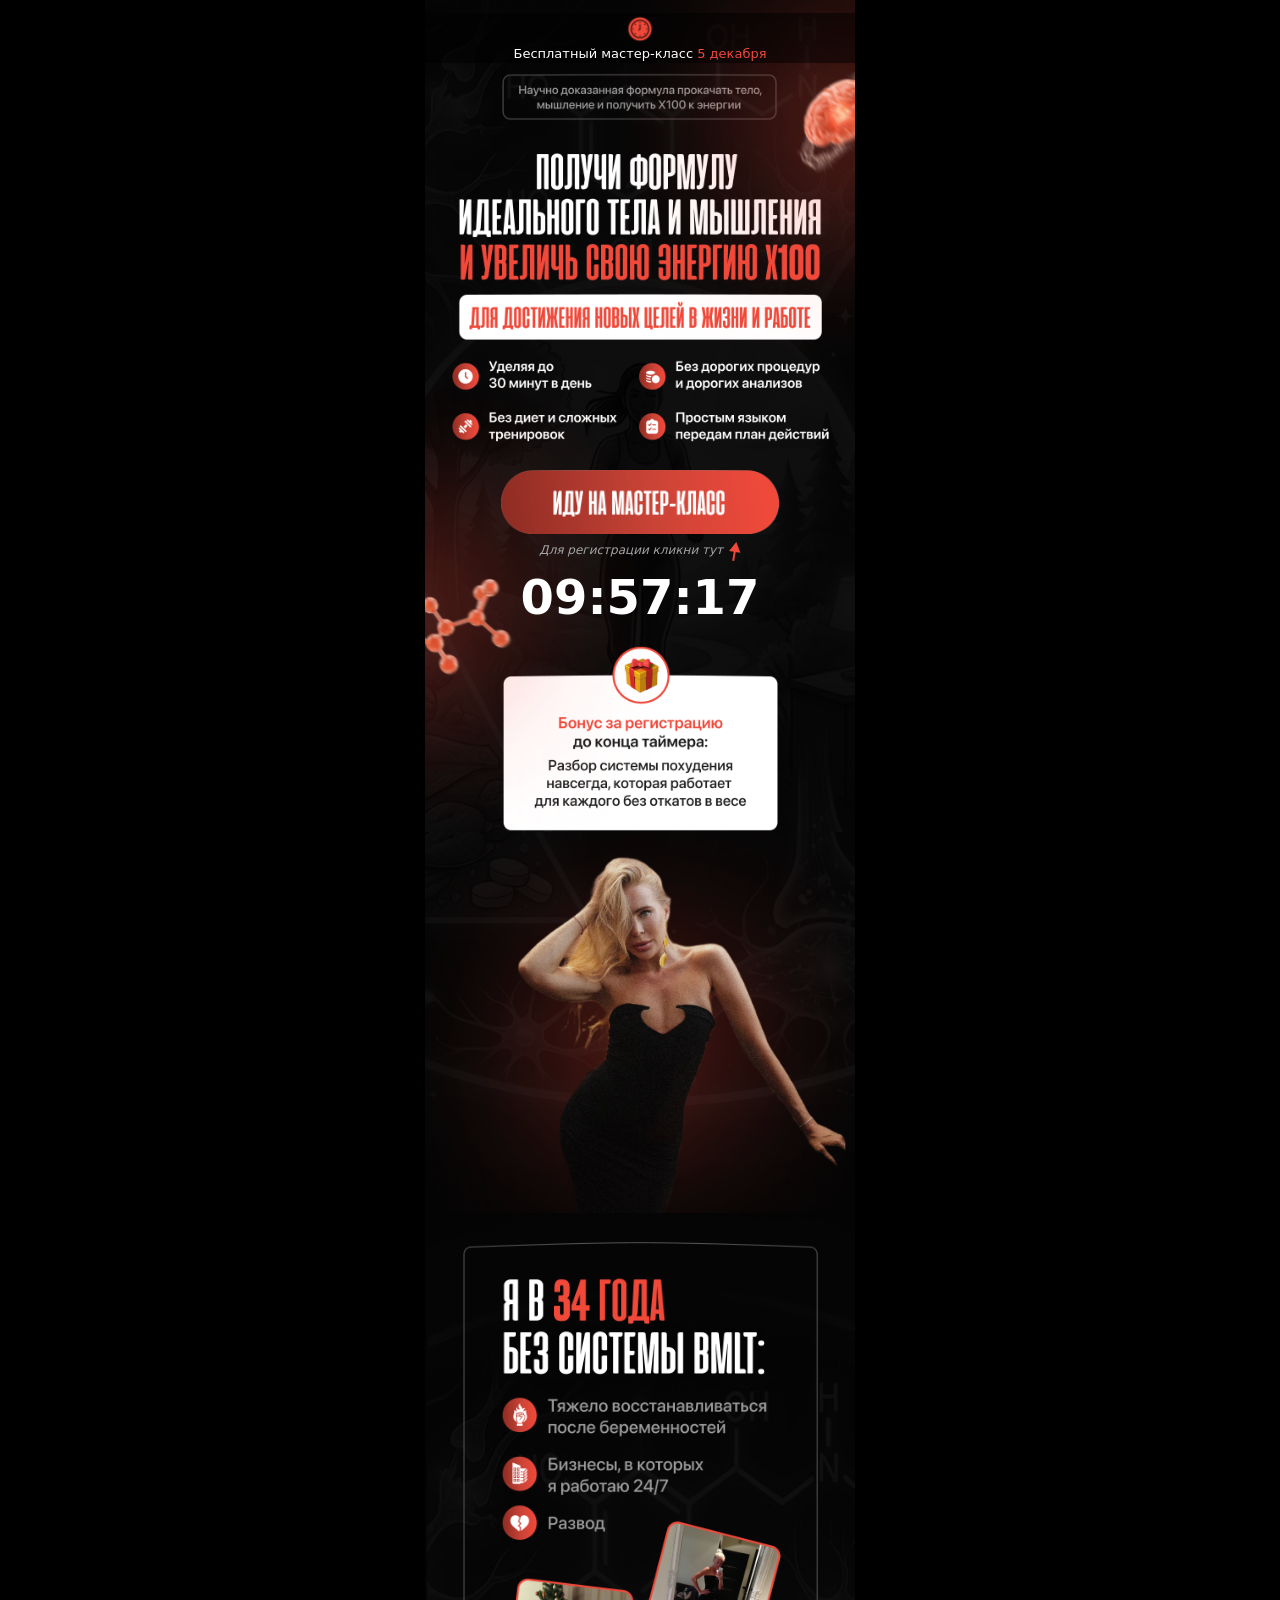
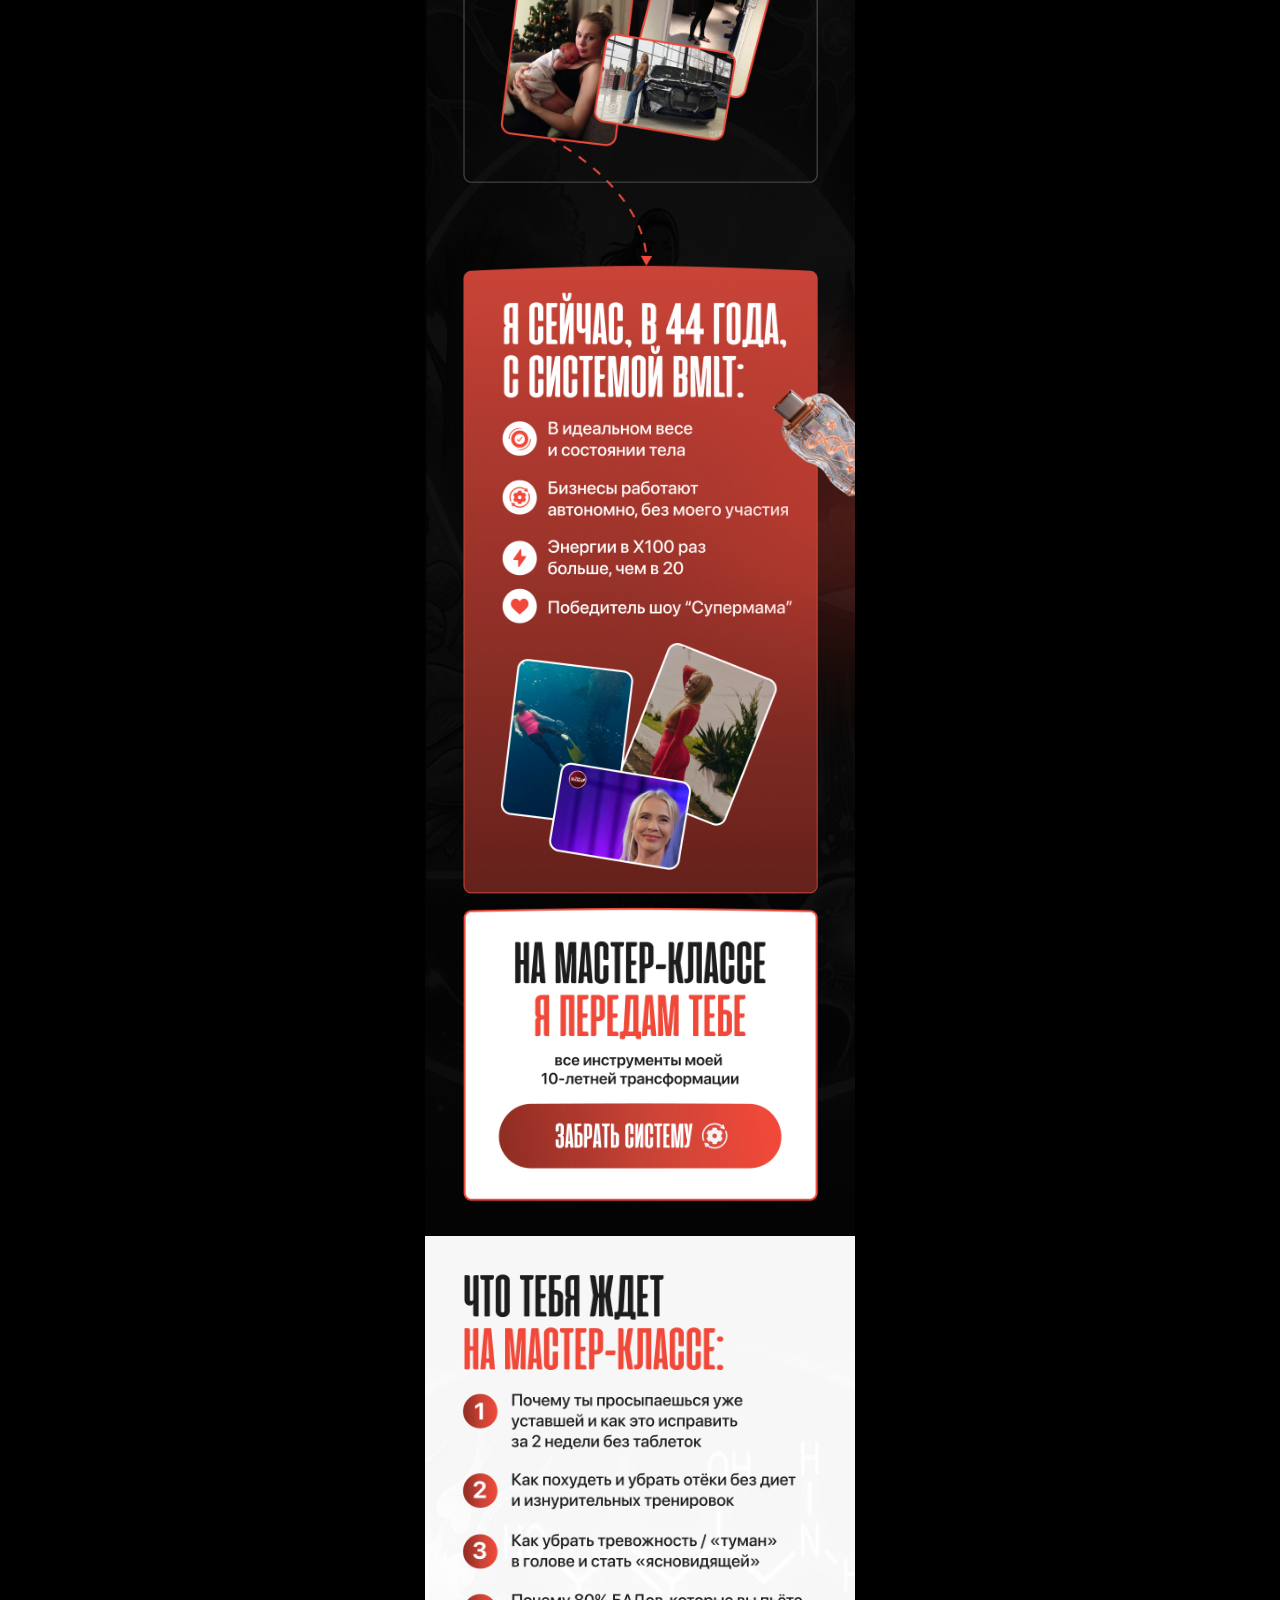
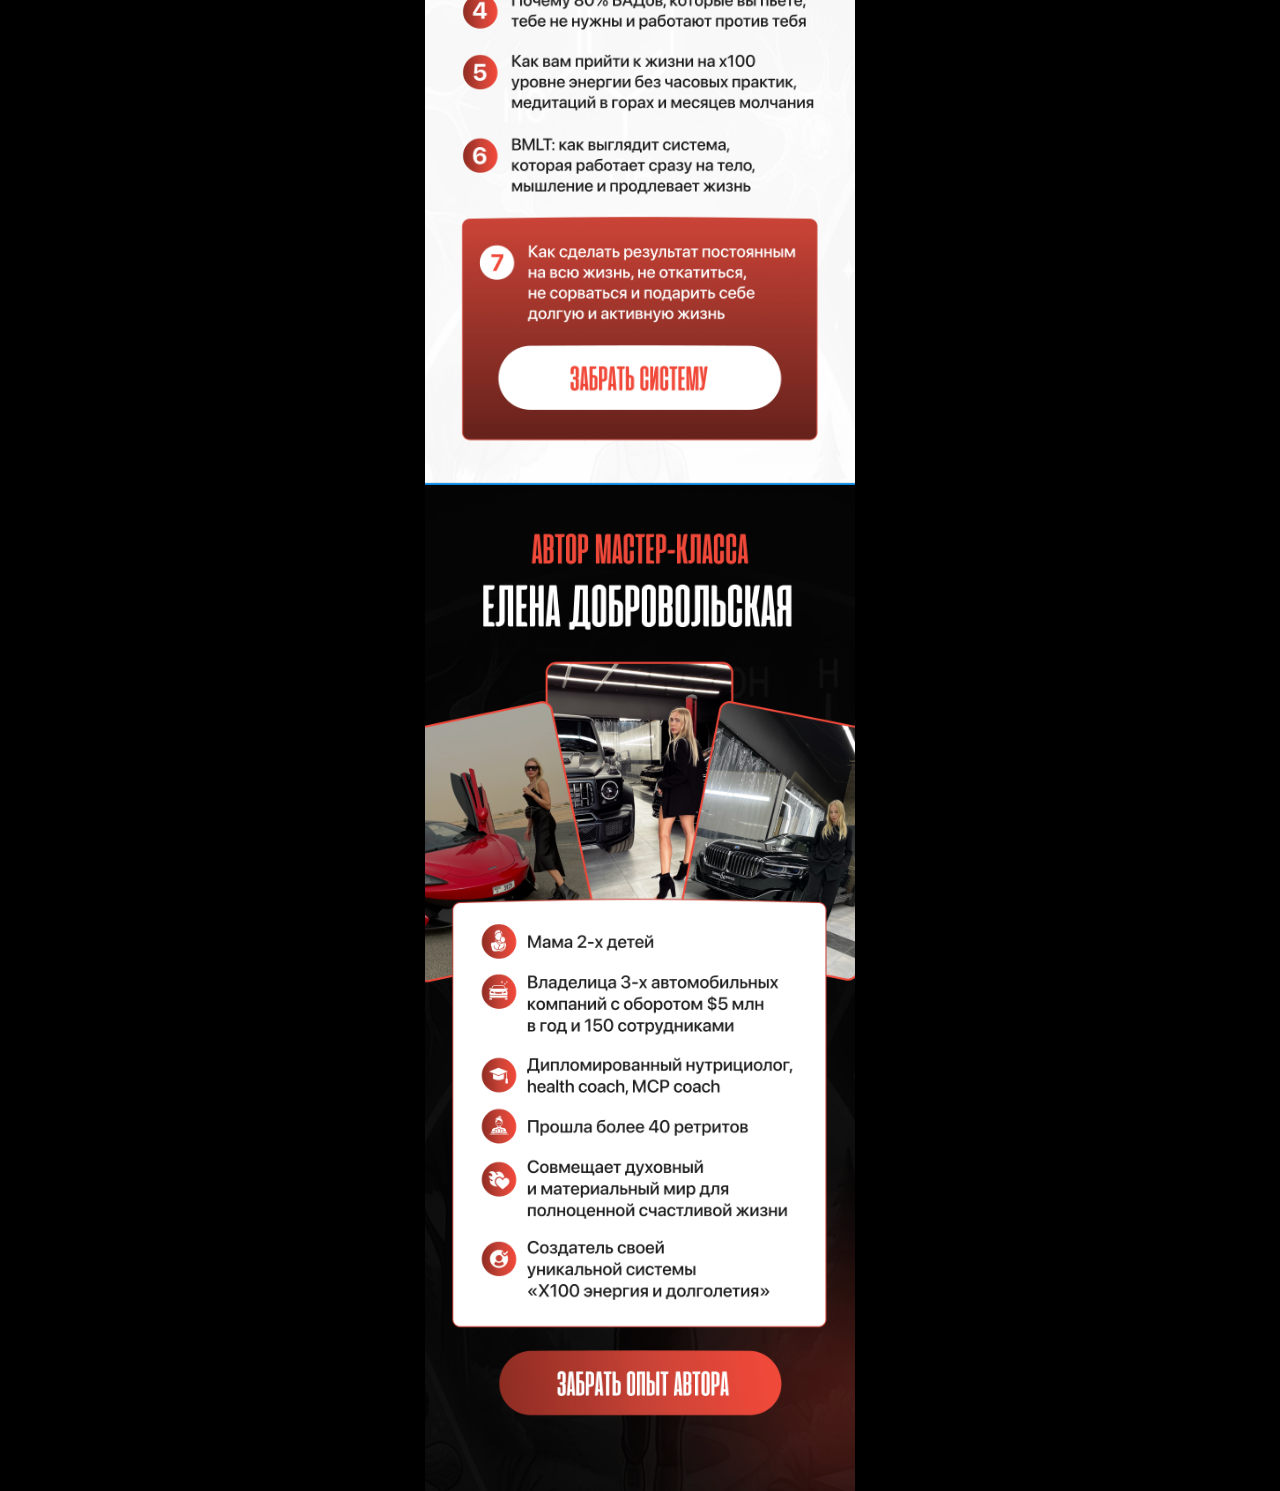
<file: landing2/index.html>
<!DOCTYPE html>
<html lang="ru">
<head>
  <meta charset="utf-8">
  <meta name="viewport" content="width=device-width, initial-scale=1, minimum-scale=1, maximum-scale=1, viewport-fit=cover, user-scalable=no">
  <title></title>
  <link rel="stylesheet" href="style.css">
  <script>
    !function(f,b,e,v,n,t,s)
    {if(f.fbq)return;n=f.fbq=function(){n.callMethod?
    n.callMethod.apply(n,arguments):n.queue.push(arguments)};
    if(!f._fbq)f._fbq=n;n.push=n;n.loaded=!0;n.version='2.0';
    n.queue=[];t=b.createElement(e);t.async=!0;
    t.src=v;s=b.getElementsByTagName(e)[0];
    s.parentNode.insertBefore(t,s)}(window, document,'script',
    'https://connect.facebook.net/en_US/fbevents.js');
    fbq('init', '1718640365769932');
    fbq('track', 'PageView');
  </script>
  <noscript><img src="https://www.facebook.com/tr?id=1718640365769932&ev=PageView&noscript=1" height="1" width="1" style="display:none" alt=""></noscript>
</head>
<body>
  <div id="page-loader" class="page-loader" aria-label="Загрузка" aria-busy="true">
    <div class="page-loader__spinner" aria-hidden="true"></div>
  </div>
  <main class="landing-shell">
  <div class="full-width-image full-width-image--first">
    <div class="first-promo-strip" role="banner">
      <img class="first-promo-strip__icon" src="assets/mc-promo-icon.svg" width="28" height="28" alt="" decoding="async">
      <p class="first-promo-strip__text">
        Бесплатный мастер-класс <span id="first-promo-strip-date" class="first-promo-strip__accent"></span>
      </p>
    </div>
    <img src="assets/1.png" alt="Изображение 1">
  </div>
  <div class="full-width-image full-width-image--hero">
    <img src="assets/2.png" alt="Изображение 2">
    <div class="hero-overlay">
      <img src="assets/button1.png" alt="" class="hero-overlay__button screen-overlay-trigger">
      <div class="hero-overlay__hint-row">
        <p class="hero-overlay__hint">Для регистрации кликни тут</p>
        <img src="assets/arrow1.svg" alt="" class="hero-overlay__hint-arrow" width="12" height="19">
      </div>
      <p class="hero-overlay__timer" id="hero-countdown-timer" aria-live="polite">09:59:00</p>
    </div>
  </div>
  <div class="full-width-image">
    <img src="assets/3.png" alt="Изображение 3">
  </div>
  <div class="full-width-image">
    <img src="assets/4.png" alt="Изображение 4">
  </div>
  <div class="full-width-image">
    <img src="assets/5.png" alt="Изображение 5">
  </div>
  <div class="full-width-image">
    <img src="assets/6.png" alt="Изображение 6">
  </div>
  <div class="full-width-image">
    <img src="assets/7.png" alt="Изображение 7" class="screen-overlay-trigger">
  </div>
  <div class="full-width-image">
    <img src="assets/8.png" alt="Изображение 8">
  </div>
  <div class="full-width-image">
    <img src="assets/9.png" alt="Изображение 9" class="screen-overlay-trigger">
  </div>
  <div class="full-width-image">
    <img src="assets/10.png" alt="Изображение 10">
  </div>
  <div class="full-width-image">
    <img src="assets/11.png" alt="Изображение 11" class="screen-overlay-trigger">
  </div>
  </main>

  <script>
    (function () {
      var TZ = "Europe/Kyiv";

      function getKyivParts(date) {
        var map = {};
        new Intl.DateTimeFormat("en-GB", {
          timeZone: TZ,
          year: "numeric",
          month: "numeric",
          day: "numeric",
          hour: "numeric",
          minute: "numeric",
          second: "numeric",
          hour12: false,
        })
          .formatToParts(date)
          .forEach(function (seg) {
            if (seg.type !== "literal") map[seg.type] = seg.value;
          });
        return {
          year: +map.year,
          month: +map.month,
          day: +map.day,
          hour: +map.hour,
          minute: +map.minute,
          second: +map.second,
        };
      }

      function formatHHMMKyiv(date) {
        var p = getKyivParts(date);
        var h = p.hour;
        var m = p.minute;
        return (h < 10 ? "0" : "") + h + ":" + (m < 10 ? "0" : "") + m;
      }

      console.log("[landing2] Время (Киев):", formatHHMMKyiv(new Date()));

      var months = [
        "января",
        "февраля",
        "марта",
        "апреля",
        "мая",
        "июня",
        "июля",
        "августа",
        "сентября",
        "октября",
        "ноября",
        "декабря",
      ];
      var el = document.getElementById("first-promo-strip-date");
      if (!el) return;

      var now = new Date();
      var p = getKyivParts(now);
      var secSinceMidnight =
        p.hour * 3600 + p.minute * 60 + p.second;
      var after1700 = secSinceMidnight > 17 * 3600;

      var y = p.year;
      var mo = p.month;
      var d = p.day;
      if (after1700) {
        var startKey = y * 10000 + mo * 100 + d;
        var t = now.getTime();
        var guard = 0;
        while (guard++ < 48) {
          t += 3600000;
          var q = getKyivParts(new Date(t));
          var qKey = q.year * 10000 + q.month * 100 + q.day;
          if (qKey !== startKey) {
            y = q.year;
            mo = q.month;
            d = q.day;
            break;
          }
        }
      }

      el.textContent = d + " " + months[mo - 1];
    })();

    (function () {
      var loader = document.getElementById("page-loader");
      if (!loader) return;
      function hideLoader() {
        loader.hidden = true;
        loader.setAttribute("aria-hidden", "true");
        loader.setAttribute("aria-busy", "false");
      }
      if (document.readyState === "complete") hideLoader();
      else window.addEventListener("load", hideLoader);
    })();

    (function () {
      var el = document.getElementById("hero-countdown-timer");
      if (!el) return;

      var durationMs = 9 * 60 * 1000 + 59 * 1000;
      var start = performance.now();

      function pad(n, len) {
        var s = String(n);
        while (s.length < len) s = "0" + s;
        return s;
      }

      function tick(ts) {
        var elapsed = ts - start;
        while (elapsed >= durationMs) {
          start += durationMs;
          elapsed = ts - start;
        }
        var left = durationMs - elapsed;

        var minutes = Math.floor(left / 60000);
        var seconds = Math.floor((left % 60000) / 1000);
        var cs = Math.floor((left % 1000) / 10);

        el.textContent =
          pad(minutes, 2) + ":" + pad(seconds, 2) + ":" + pad(cs, 2);

        requestAnimationFrame(tick);
      }

      requestAnimationFrame(tick);
    })();

    (function () {
      document.querySelectorAll(".screen-overlay-trigger").forEach(function (node) {
        node.addEventListener("click", function (e) {
          e.preventDefault();
          window.location.href = "thanks.html";
        });
      });
    })();

    (function () {
      function blockMultiTouch(e) {
        if (e.touches && e.touches.length > 1) e.preventDefault();
      }

      document.addEventListener("touchstart", blockMultiTouch, { passive: false });
      document.addEventListener("touchmove", blockMultiTouch, { passive: false });

      ["gesturestart", "gesturechange", "gestureend"].forEach(function (type) {
        document.addEventListener(type, function (e) {
          e.preventDefault();
        });
      });

      document.addEventListener(
        "wheel",
        function (e) {
          if (e.ctrlKey) e.preventDefault();
        },
        { passive: false }
      );
    })();
  </script>
</body>
</html>
</file>
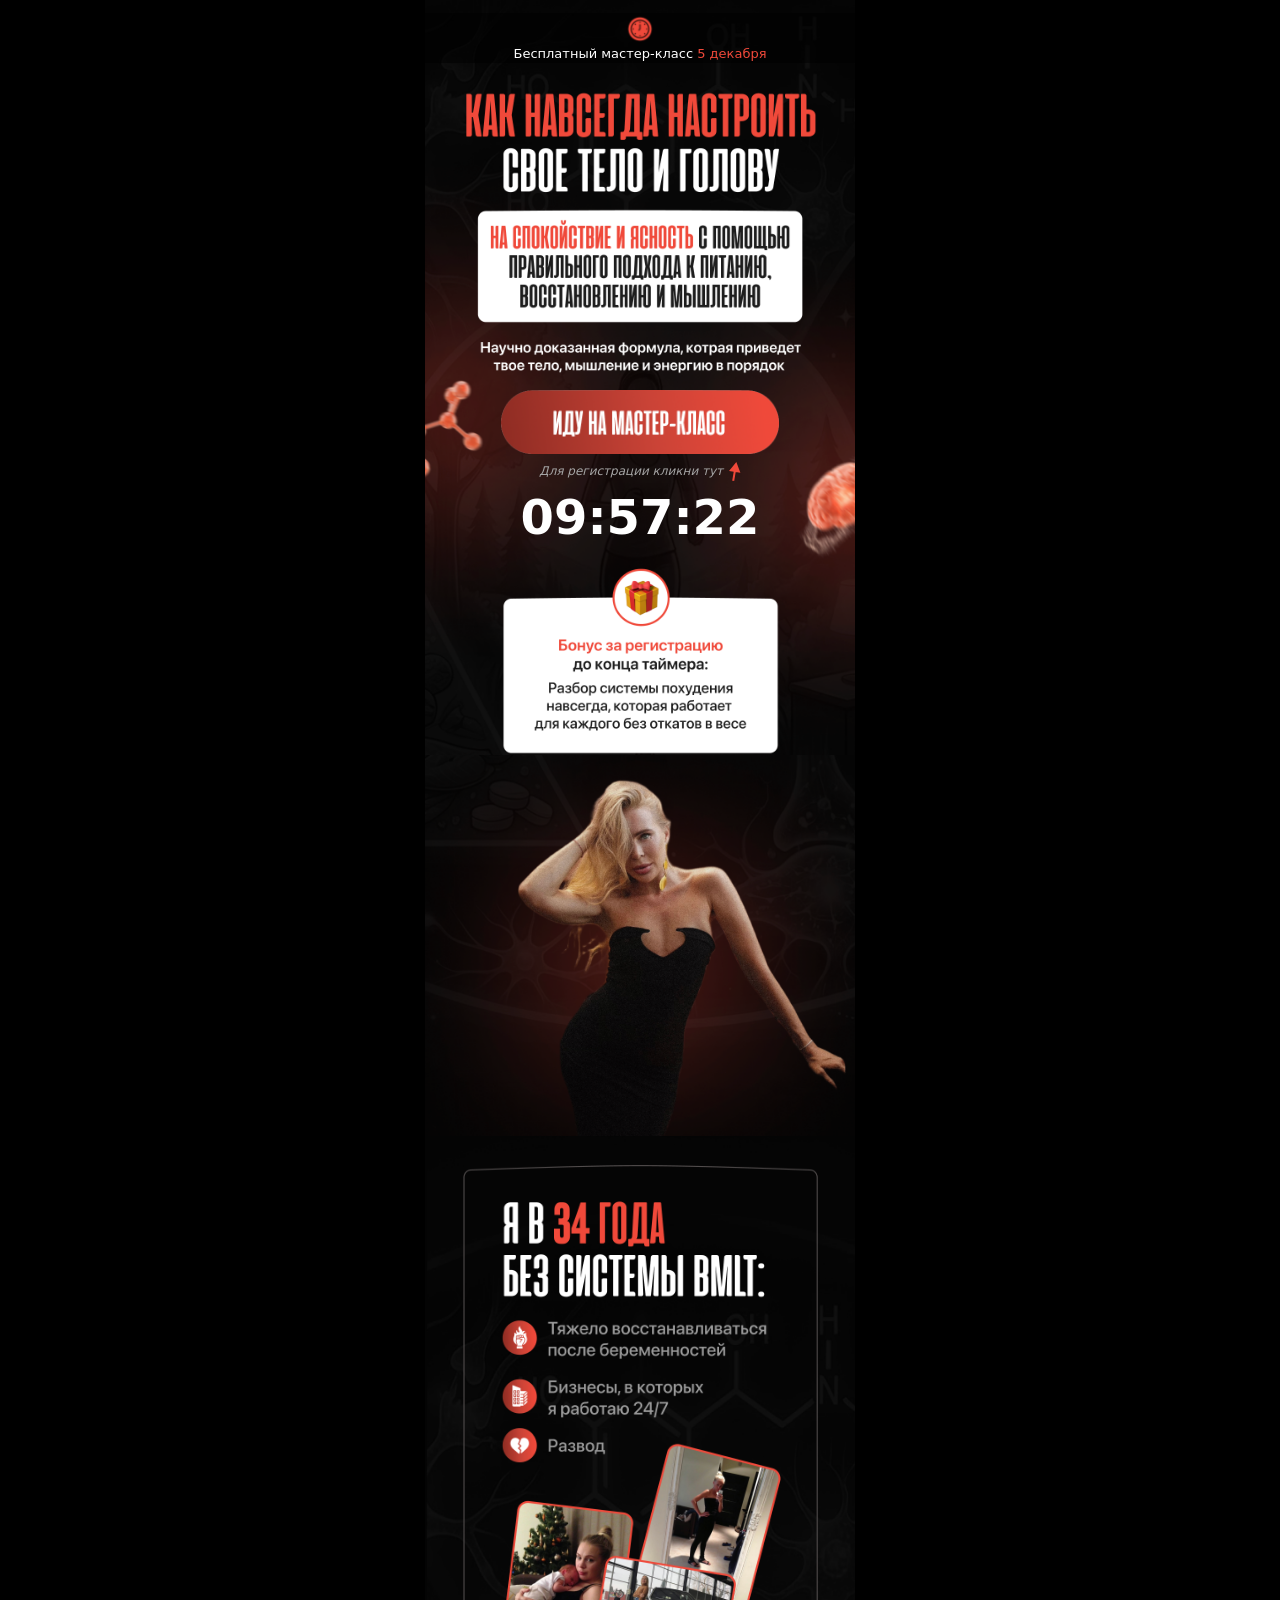
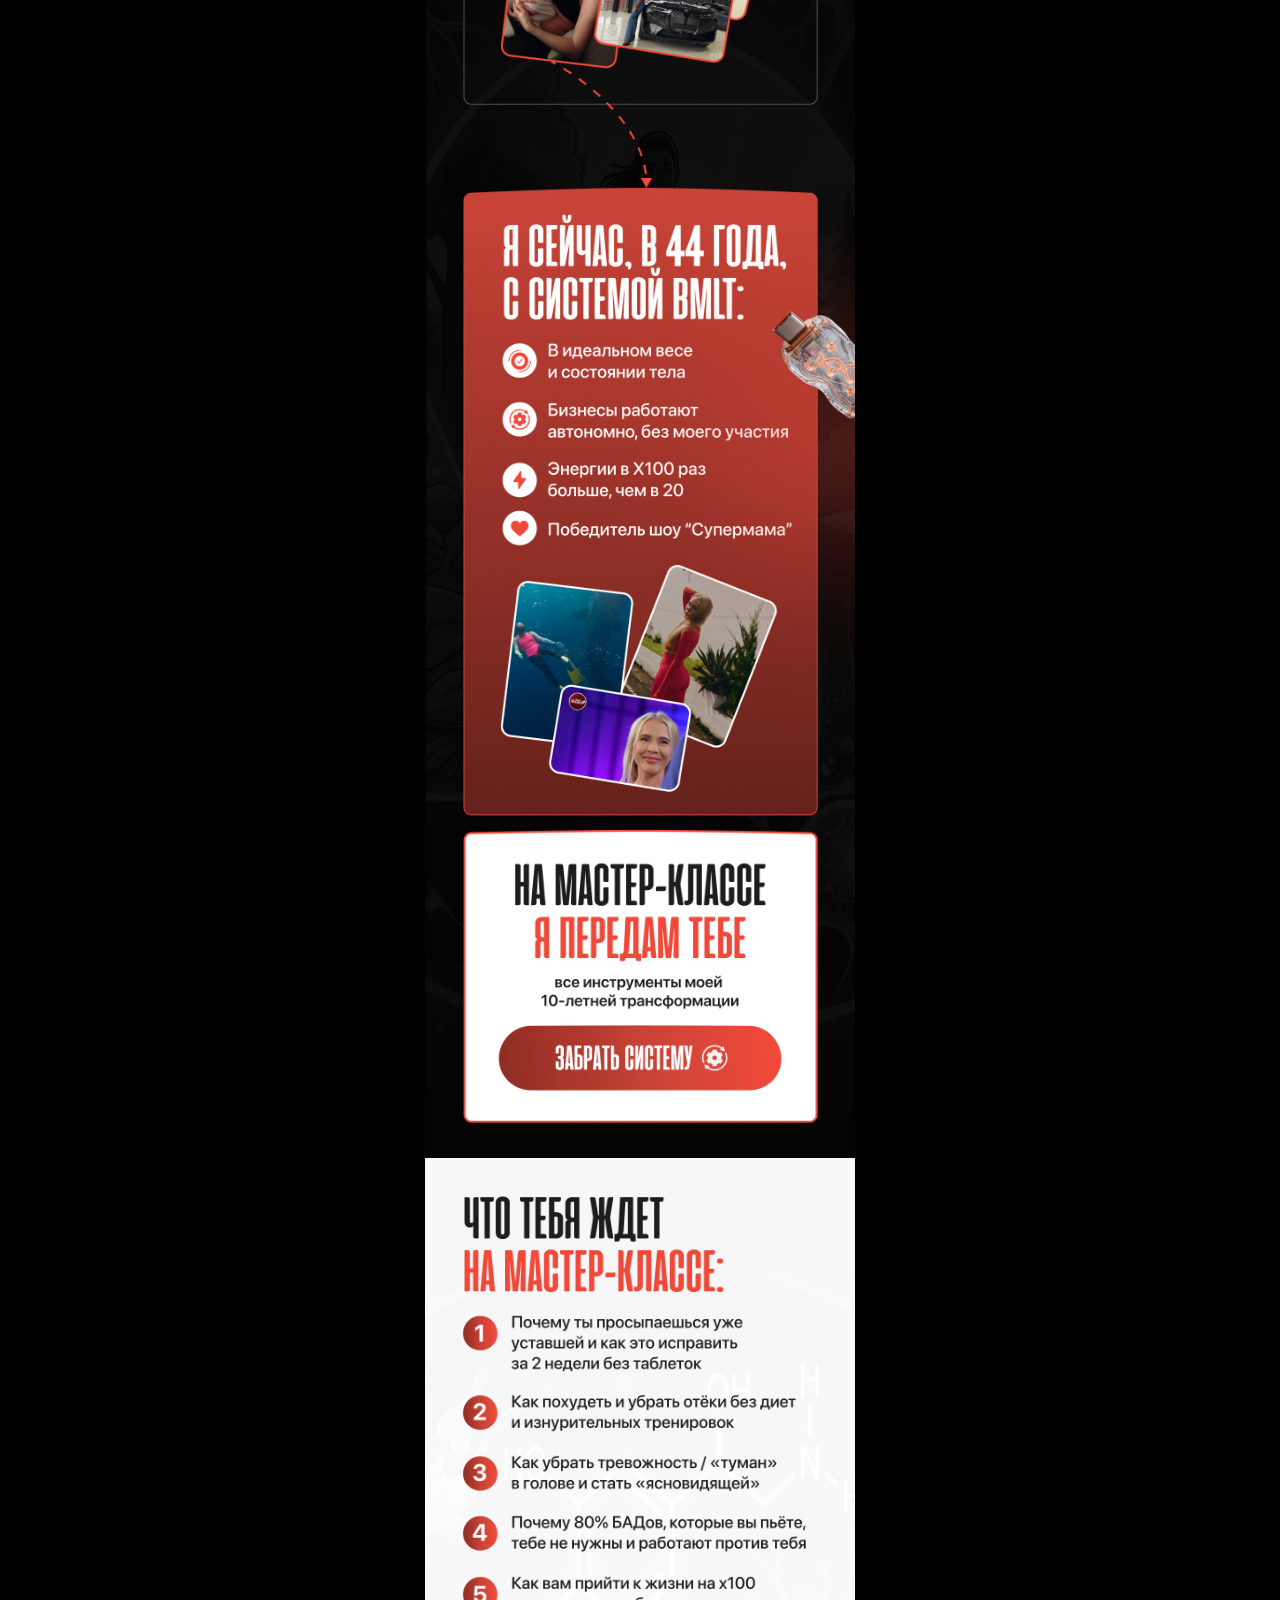
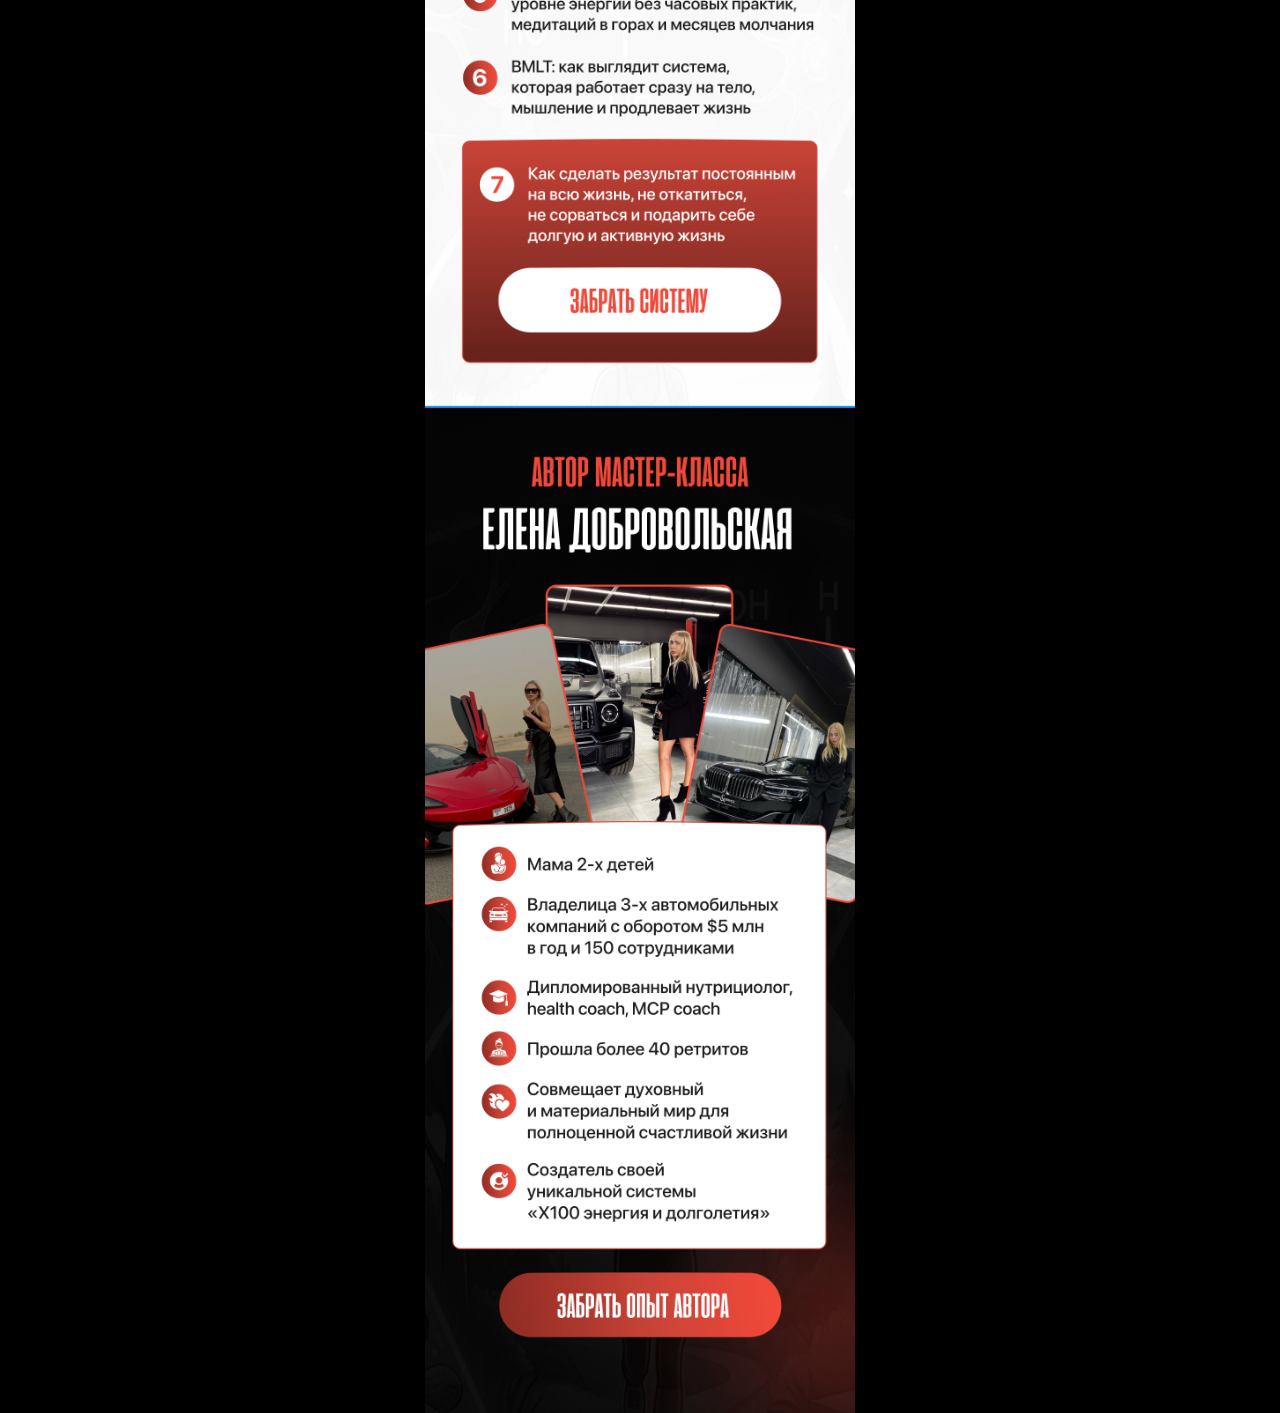
<file: landing3/index.html>
<!DOCTYPE html>
<html lang="ru">
<head>
  <meta charset="utf-8">
  <meta name="viewport" content="width=device-width, initial-scale=1, minimum-scale=1, maximum-scale=1, viewport-fit=cover, user-scalable=no">
  <title></title>
  <link rel="stylesheet" href="style.css">
  <script>
    !function(f,b,e,v,n,t,s)
    {if(f.fbq)return;n=f.fbq=function(){n.callMethod?
    n.callMethod.apply(n,arguments):n.queue.push(arguments)};
    if(!f._fbq)f._fbq=n;n.push=n;n.loaded=!0;n.version='2.0';
    n.queue=[];t=b.createElement(e);t.async=!0;
    t.src=v;s=b.getElementsByTagName(e)[0];
    s.parentNode.insertBefore(t,s)}(window, document,'script',
    'https://connect.facebook.net/en_US/fbevents.js');
    fbq('init', '1718640365769932');
    fbq('track', 'PageView');
  </script>
  <noscript><img src="https://www.facebook.com/tr?id=1718640365769932&ev=PageView&noscript=1" height="1" width="1" style="display:none" alt=""></noscript>
</head>
<body>
  <div id="page-loader" class="page-loader" aria-label="Загрузка" aria-busy="true">
    <div class="page-loader__spinner" aria-hidden="true"></div>
  </div>
  <main class="landing-shell">
  <div class="full-width-image full-width-image--first">
    <div class="first-promo-strip" role="banner">
      <img class="first-promo-strip__icon" src="assets/mc-promo-icon.svg" width="28" height="28" alt="" decoding="async">
      <p class="first-promo-strip__text">
        Бесплатный мастер-класс <span id="first-promo-strip-date" class="first-promo-strip__accent"></span>
      </p>
    </div>
    <img src="assets/1.png" alt="Изображение 1">
  </div>
  <div class="full-width-image full-width-image--hero">
    <img src="assets/2.png" alt="Изображение 2">
    <div class="hero-overlay">
      <img src="assets/button1.png" alt="" class="hero-overlay__button screen-overlay-trigger">
      <div class="hero-overlay__hint-row">
        <p class="hero-overlay__hint">Для регистрации кликни тут</p>
        <img src="assets/arrow1.svg" alt="" class="hero-overlay__hint-arrow" width="12" height="19">
      </div>
      <p class="hero-overlay__timer" id="hero-countdown-timer" aria-live="polite">09:59:00</p>
    </div>
  </div>
  <div class="full-width-image">
    <img src="assets/3.png" alt="Изображение 3">
  </div>
  <div class="full-width-image">
    <img src="assets/4.png" alt="Изображение 4">
  </div>
  <div class="full-width-image">
    <img src="assets/5.png" alt="Изображение 5">
  </div>
  <div class="full-width-image">
    <img src="assets/6.png" alt="Изображение 6">
  </div>
  <div class="full-width-image">
    <img src="assets/7.png" alt="Изображение 7" class="screen-overlay-trigger">
  </div>
  <div class="full-width-image">
    <img src="assets/8.png" alt="Изображение 8">
  </div>
  <div class="full-width-image">
    <img src="assets/9.png" alt="Изображение 9" class="screen-overlay-trigger">
  </div>
  <div class="full-width-image">
    <img src="assets/10.png" alt="Изображение 10">
  </div>
  <div class="full-width-image">
    <img src="assets/11.png" alt="Изображение 11" class="screen-overlay-trigger">
  </div>
  </main>

  <script>
    (function () {
      var TZ = "Europe/Kyiv";

      function getKyivParts(date) {
        var map = {};
        new Intl.DateTimeFormat("en-GB", {
          timeZone: TZ,
          year: "numeric",
          month: "numeric",
          day: "numeric",
          hour: "numeric",
          minute: "numeric",
          second: "numeric",
          hour12: false,
        })
          .formatToParts(date)
          .forEach(function (seg) {
            if (seg.type !== "literal") map[seg.type] = seg.value;
          });
        return {
          year: +map.year,
          month: +map.month,
          day: +map.day,
          hour: +map.hour,
          minute: +map.minute,
          second: +map.second,
        };
      }

      function formatHHMMKyiv(date) {
        var p = getKyivParts(date);
        var h = p.hour;
        var m = p.minute;
        return (h < 10 ? "0" : "") + h + ":" + (m < 10 ? "0" : "") + m;
      }

      console.log("[landing3] Время (Киев):", formatHHMMKyiv(new Date()));

      var months = [
        "января",
        "февраля",
        "марта",
        "апреля",
        "мая",
        "июня",
        "июля",
        "августа",
        "сентября",
        "октября",
        "ноября",
        "декабря",
      ];
      var el = document.getElementById("first-promo-strip-date");
      if (!el) return;

      var now = new Date();
      var p = getKyivParts(now);
      var secSinceMidnight =
        p.hour * 3600 + p.minute * 60 + p.second;
      var after1700 = secSinceMidnight > 17 * 3600;

      var y = p.year;
      var mo = p.month;
      var d = p.day;
      if (after1700) {
        var startKey = y * 10000 + mo * 100 + d;
        var t = now.getTime();
        var guard = 0;
        while (guard++ < 48) {
          t += 3600000;
          var q = getKyivParts(new Date(t));
          var qKey = q.year * 10000 + q.month * 100 + q.day;
          if (qKey !== startKey) {
            y = q.year;
            mo = q.month;
            d = q.day;
            break;
          }
        }
      }

      el.textContent = d + " " + months[mo - 1];
    })();

    (function () {
      var loader = document.getElementById("page-loader");
      if (!loader) return;
      function hideLoader() {
        loader.hidden = true;
        loader.setAttribute("aria-hidden", "true");
        loader.setAttribute("aria-busy", "false");
      }
      if (document.readyState === "complete") hideLoader();
      else window.addEventListener("load", hideLoader);
    })();

    (function () {
      var el = document.getElementById("hero-countdown-timer");
      if (!el) return;

      var durationMs = 9 * 60 * 1000 + 59 * 1000;
      var start = performance.now();

      function pad(n, len) {
        var s = String(n);
        while (s.length < len) s = "0" + s;
        return s;
      }

      function tick(ts) {
        var elapsed = ts - start;
        while (elapsed >= durationMs) {
          start += durationMs;
          elapsed = ts - start;
        }
        var left = durationMs - elapsed;

        var minutes = Math.floor(left / 60000);
        var seconds = Math.floor((left % 60000) / 1000);
        var cs = Math.floor((left % 1000) / 10);

        el.textContent =
          pad(minutes, 2) + ":" + pad(seconds, 2) + ":" + pad(cs, 2);

        requestAnimationFrame(tick);
      }

      requestAnimationFrame(tick);
    })();

    (function () {
      document.querySelectorAll(".screen-overlay-trigger").forEach(function (node) {
        node.addEventListener("click", function (e) {
          e.preventDefault();
          window.location.href = "thanks.html";
        });
      });
    })();

    (function () {
      function blockMultiTouch(e) {
        if (e.touches && e.touches.length > 1) e.preventDefault();
      }

      document.addEventListener("touchstart", blockMultiTouch, { passive: false });
      document.addEventListener("touchmove", blockMultiTouch, { passive: false });

      ["gesturestart", "gesturechange", "gestureend"].forEach(function (type) {
        document.addEventListener(type, function (e) {
          e.preventDefault();
        });
      });

      document.addEventListener(
        "wheel",
        function (e) {
          if (e.ctrlKey) e.preventDefault();
        },
        { passive: false }
      );
    })();
  </script>
</body>
</html>
</file>
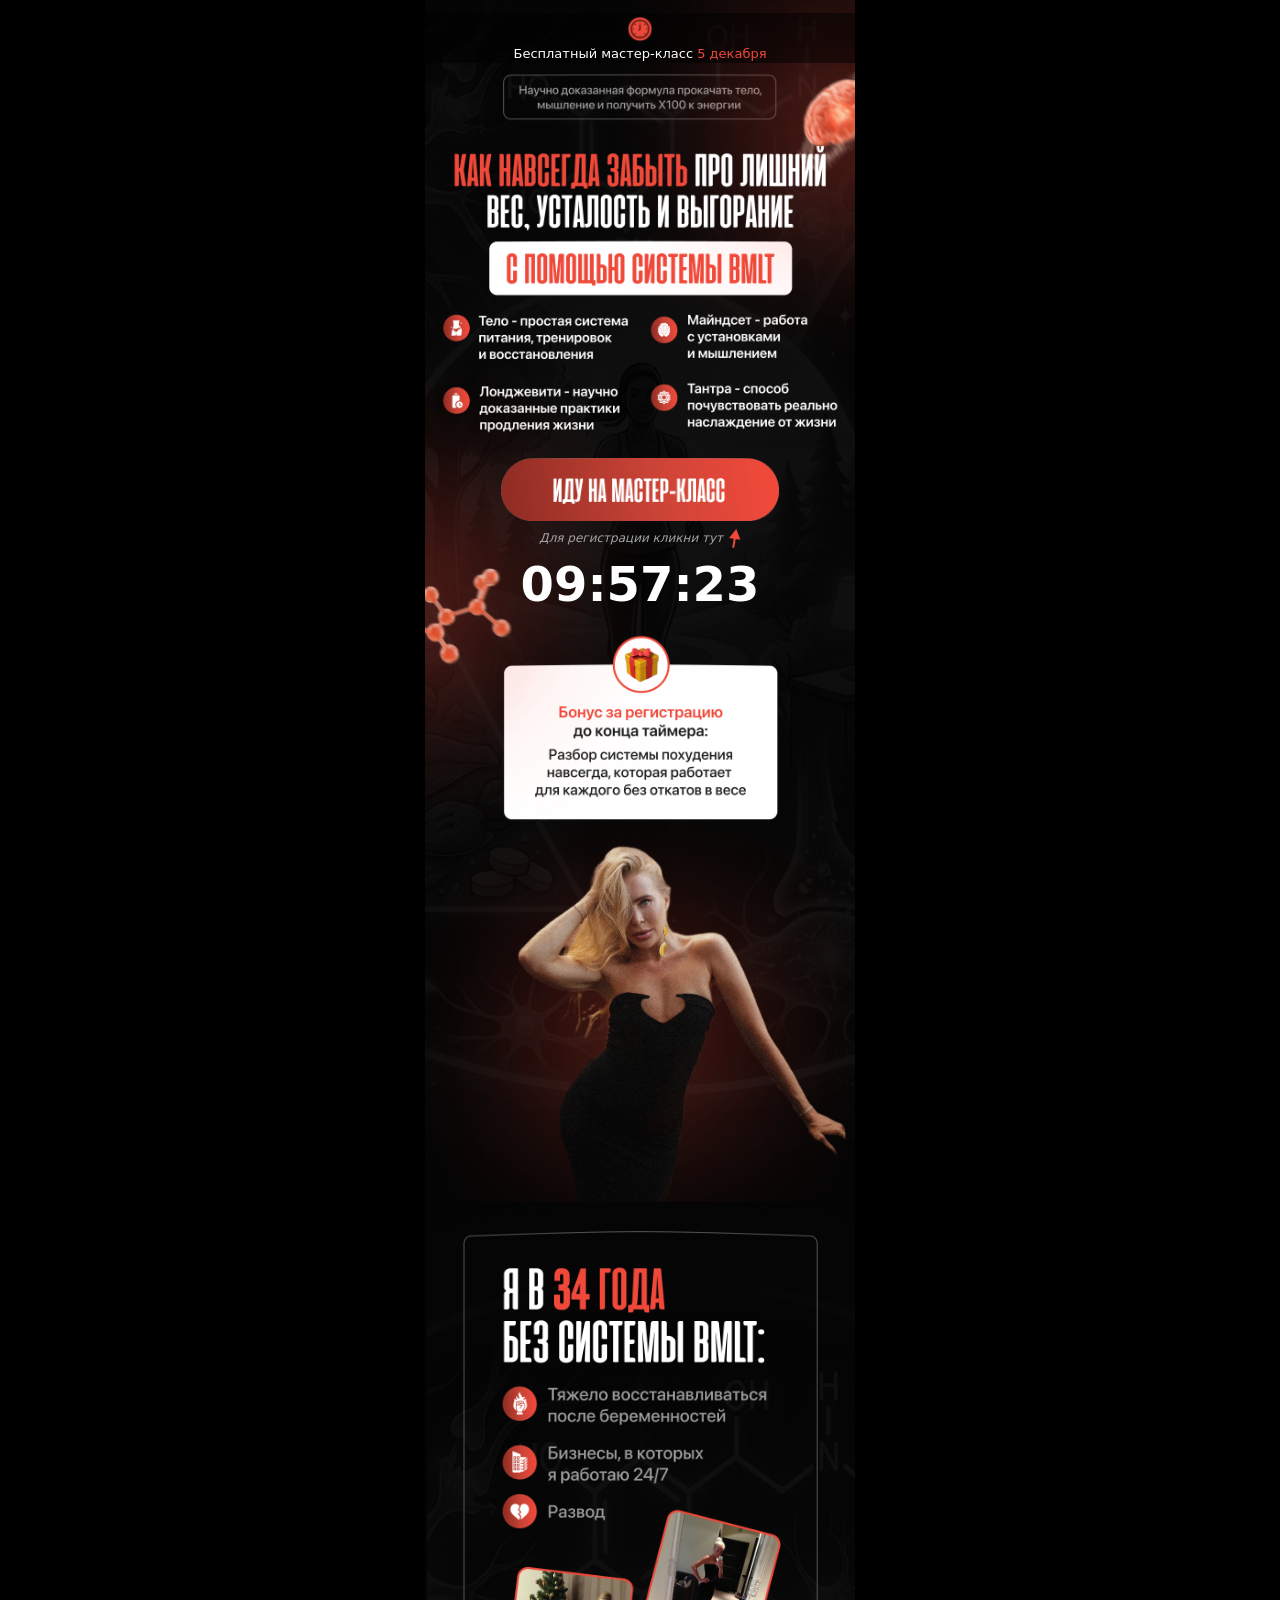
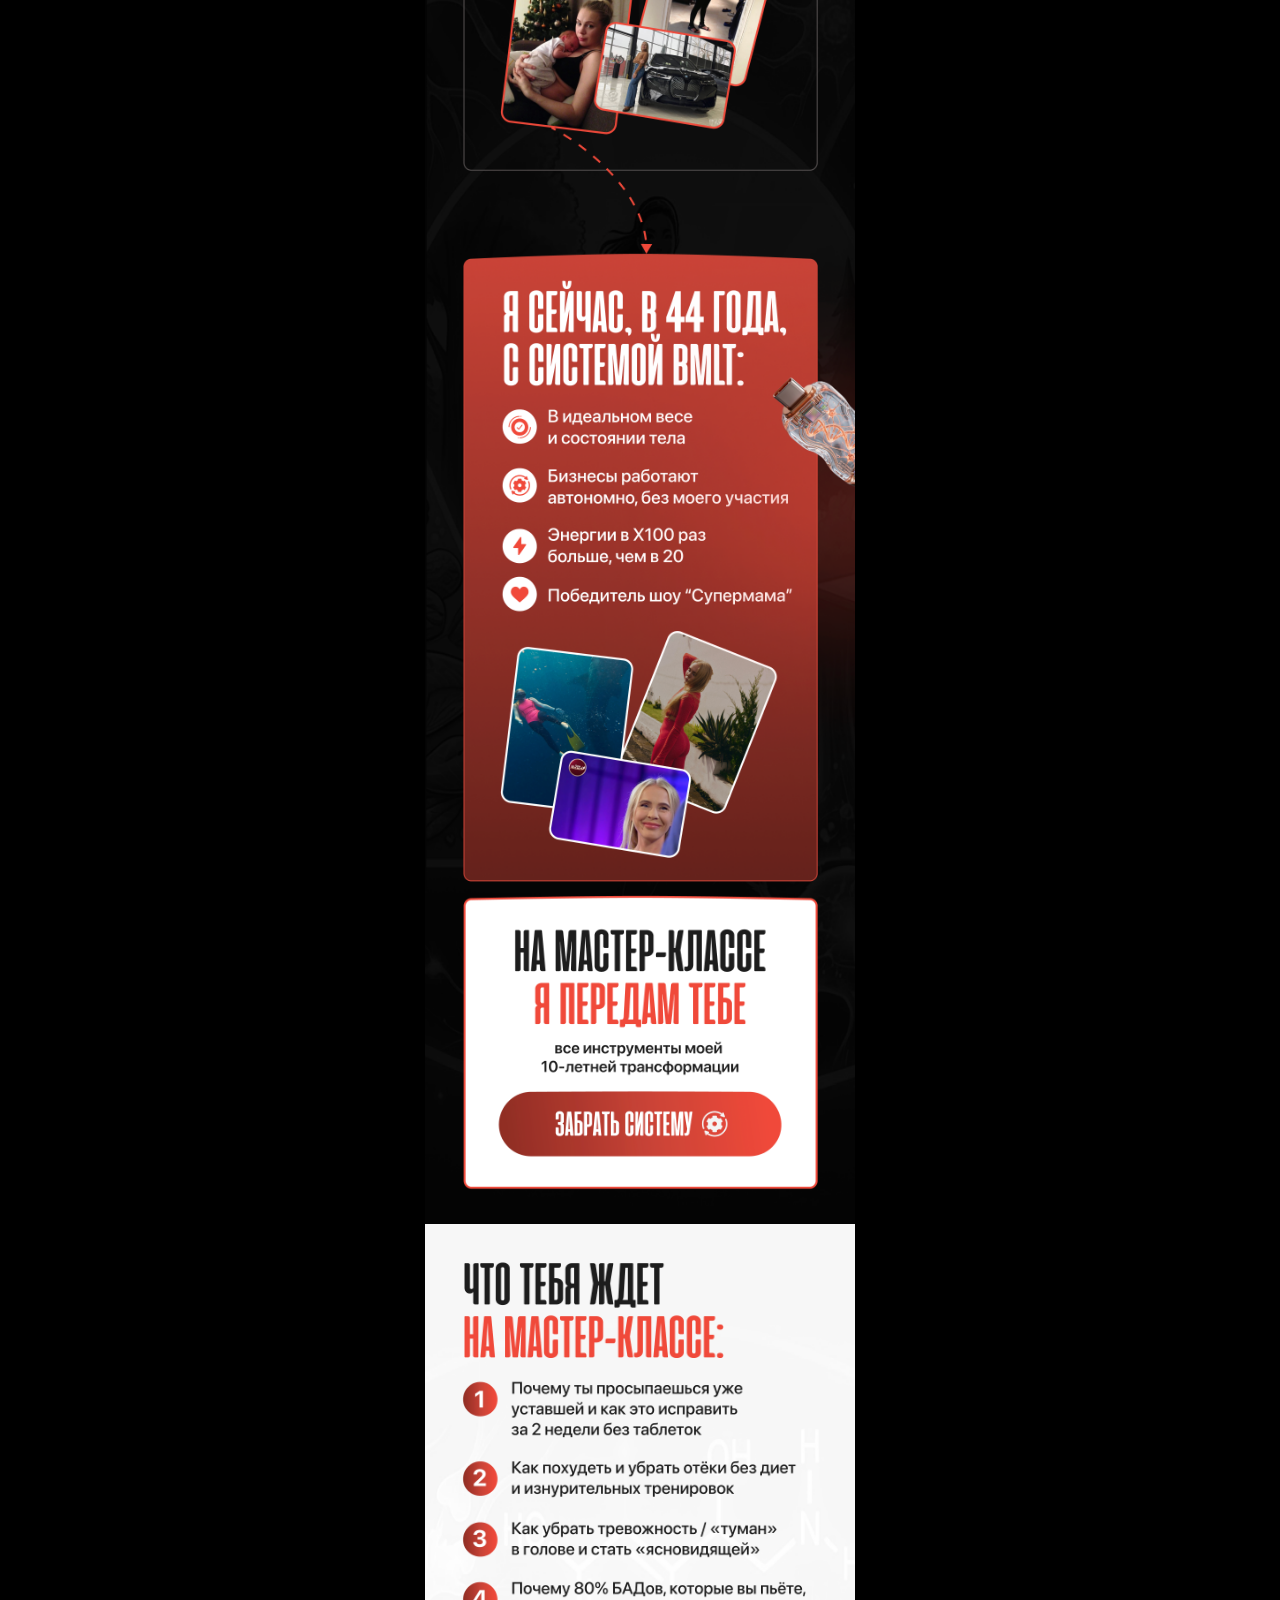
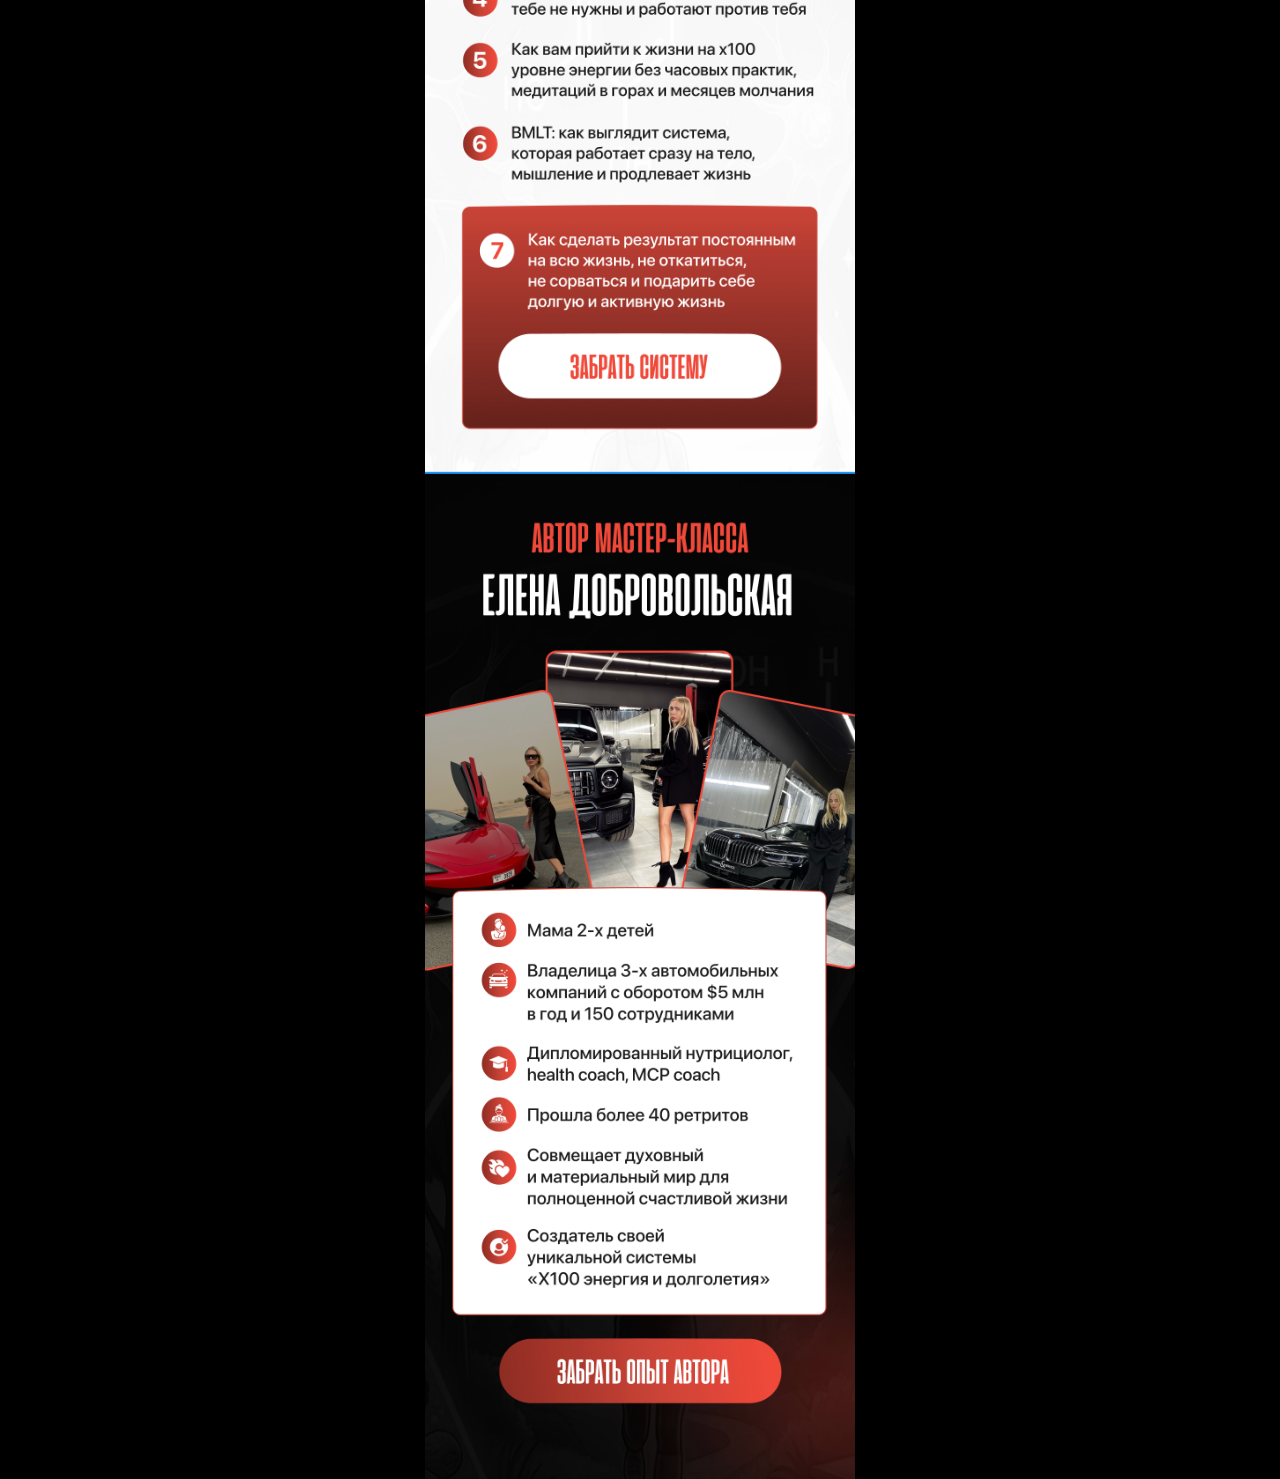
<file: landing4/index.html>
<!DOCTYPE html>
<html lang="ru">
<head>
  <meta charset="utf-8">
  <meta name="viewport" content="width=device-width, initial-scale=1, minimum-scale=1, maximum-scale=1, viewport-fit=cover, user-scalable=no">
  <title></title>
  <link rel="stylesheet" href="style.css">
  <script>
    !function(f,b,e,v,n,t,s)
    {if(f.fbq)return;n=f.fbq=function(){n.callMethod?
    n.callMethod.apply(n,arguments):n.queue.push(arguments)};
    if(!f._fbq)f._fbq=n;n.push=n;n.loaded=!0;n.version='2.0';
    n.queue=[];t=b.createElement(e);t.async=!0;
    t.src=v;s=b.getElementsByTagName(e)[0];
    s.parentNode.insertBefore(t,s)}(window, document,'script',
    'https://connect.facebook.net/en_US/fbevents.js');
    fbq('init', '1718640365769932');
    fbq('track', 'PageView');
  </script>
  <noscript><img src="https://www.facebook.com/tr?id=1718640365769932&ev=PageView&noscript=1" height="1" width="1" style="display:none" alt=""></noscript>
</head>
<body>
  <div id="page-loader" class="page-loader" aria-label="Загрузка" aria-busy="true">
    <div class="page-loader__spinner" aria-hidden="true"></div>
  </div>
  <main class="landing-shell">
  <div class="full-width-image full-width-image--first">
    <div class="first-promo-strip" role="banner">
      <img class="first-promo-strip__icon" src="assets/mc-promo-icon.svg" width="28" height="28" alt="" decoding="async">
      <p class="first-promo-strip__text">
        Бесплатный мастер-класс <span id="first-promo-strip-date" class="first-promo-strip__accent"></span>
      </p>
    </div>
    <img src="assets/1.png" alt="Изображение 1">
  </div>
  <div class="full-width-image full-width-image--hero">
    <img src="assets/2.png" alt="Изображение 2">
    <div class="hero-overlay">
      <img src="assets/button1.png" alt="" class="hero-overlay__button screen-overlay-trigger">
      <div class="hero-overlay__hint-row">
        <p class="hero-overlay__hint">Для регистрации кликни тут</p>
        <img src="assets/arrow1.svg" alt="" class="hero-overlay__hint-arrow" width="12" height="19">
      </div>
      <p class="hero-overlay__timer" id="hero-countdown-timer" aria-live="polite">09:59:00</p>
    </div>
  </div>
  <div class="full-width-image">
    <img src="assets/3.png" alt="Изображение 3">
  </div>
  <div class="full-width-image">
    <img src="assets/4.png" alt="Изображение 4">
  </div>
  <div class="full-width-image">
    <img src="assets/5.png" alt="Изображение 5">
  </div>
  <div class="full-width-image">
    <img src="assets/6.png" alt="Изображение 6">
  </div>
  <div class="full-width-image">
    <img src="assets/7.png" alt="Изображение 7" class="screen-overlay-trigger">
  </div>
  <div class="full-width-image">
    <img src="assets/8.png" alt="Изображение 8">
  </div>
  <div class="full-width-image">
    <img src="assets/9.png" alt="Изображение 9" class="screen-overlay-trigger">
  </div>
  <div class="full-width-image">
    <img src="assets/10.png" alt="Изображение 10">
  </div>
  <div class="full-width-image">
    <img src="assets/11.png" alt="Изображение 11" class="screen-overlay-trigger">
  </div>
  </main>

  <script>
    (function () {
      var TZ = "Europe/Kyiv";

      function getKyivParts(date) {
        var map = {};
        new Intl.DateTimeFormat("en-GB", {
          timeZone: TZ,
          year: "numeric",
          month: "numeric",
          day: "numeric",
          hour: "numeric",
          minute: "numeric",
          second: "numeric",
          hour12: false,
        })
          .formatToParts(date)
          .forEach(function (seg) {
            if (seg.type !== "literal") map[seg.type] = seg.value;
          });
        return {
          year: +map.year,
          month: +map.month,
          day: +map.day,
          hour: +map.hour,
          minute: +map.minute,
          second: +map.second,
        };
      }

      function formatHHMMKyiv(date) {
        var p = getKyivParts(date);
        var h = p.hour;
        var m = p.minute;
        return (h < 10 ? "0" : "") + h + ":" + (m < 10 ? "0" : "") + m;
      }

      console.log("[landing4] Время (Киев):", formatHHMMKyiv(new Date()));

      var months = [
        "января",
        "февраля",
        "марта",
        "апреля",
        "мая",
        "июня",
        "июля",
        "августа",
        "сентября",
        "октября",
        "ноября",
        "декабря",
      ];
      var el = document.getElementById("first-promo-strip-date");
      if (!el) return;

      var now = new Date();
      var p = getKyivParts(now);
      var secSinceMidnight =
        p.hour * 3600 + p.minute * 60 + p.second;
      var after1700 = secSinceMidnight > 17 * 3600;

      var y = p.year;
      var mo = p.month;
      var d = p.day;
      if (after1700) {
        var startKey = y * 10000 + mo * 100 + d;
        var t = now.getTime();
        var guard = 0;
        while (guard++ < 48) {
          t += 3600000;
          var q = getKyivParts(new Date(t));
          var qKey = q.year * 10000 + q.month * 100 + q.day;
          if (qKey !== startKey) {
            y = q.year;
            mo = q.month;
            d = q.day;
            break;
          }
        }
      }

      el.textContent = d + " " + months[mo - 1];
    })();

    (function () {
      var loader = document.getElementById("page-loader");
      if (!loader) return;
      function hideLoader() {
        loader.hidden = true;
        loader.setAttribute("aria-hidden", "true");
        loader.setAttribute("aria-busy", "false");
      }
      if (document.readyState === "complete") hideLoader();
      else window.addEventListener("load", hideLoader);
    })();

    (function () {
      var el = document.getElementById("hero-countdown-timer");
      if (!el) return;

      var durationMs = 9 * 60 * 1000 + 59 * 1000;
      var start = performance.now();

      function pad(n, len) {
        var s = String(n);
        while (s.length < len) s = "0" + s;
        return s;
      }

      function tick(ts) {
        var elapsed = ts - start;
        while (elapsed >= durationMs) {
          start += durationMs;
          elapsed = ts - start;
        }
        var left = durationMs - elapsed;

        var minutes = Math.floor(left / 60000);
        var seconds = Math.floor((left % 60000) / 1000);
        var cs = Math.floor((left % 1000) / 10);

        el.textContent =
          pad(minutes, 2) + ":" + pad(seconds, 2) + ":" + pad(cs, 2);

        requestAnimationFrame(tick);
      }

      requestAnimationFrame(tick);
    })();

    (function () {
      document.querySelectorAll(".screen-overlay-trigger").forEach(function (node) {
        node.addEventListener("click", function (e) {
          e.preventDefault();
          window.location.href = "thanks.html";
        });
      });
    })();

    (function () {
      function blockMultiTouch(e) {
        if (e.touches && e.touches.length > 1) e.preventDefault();
      }

      document.addEventListener("touchstart", blockMultiTouch, { passive: false });
      document.addEventListener("touchmove", blockMultiTouch, { passive: false });

      ["gesturestart", "gesturechange", "gestureend"].forEach(function (type) {
        document.addEventListener(type, function (e) {
          e.preventDefault();
        });
      });

      document.addEventListener(
        "wheel",
        function (e) {
          if (e.ctrlKey) e.preventDefault();
        },
        { passive: false }
      );
    })();
  </script>
</body>
</html>
</file>
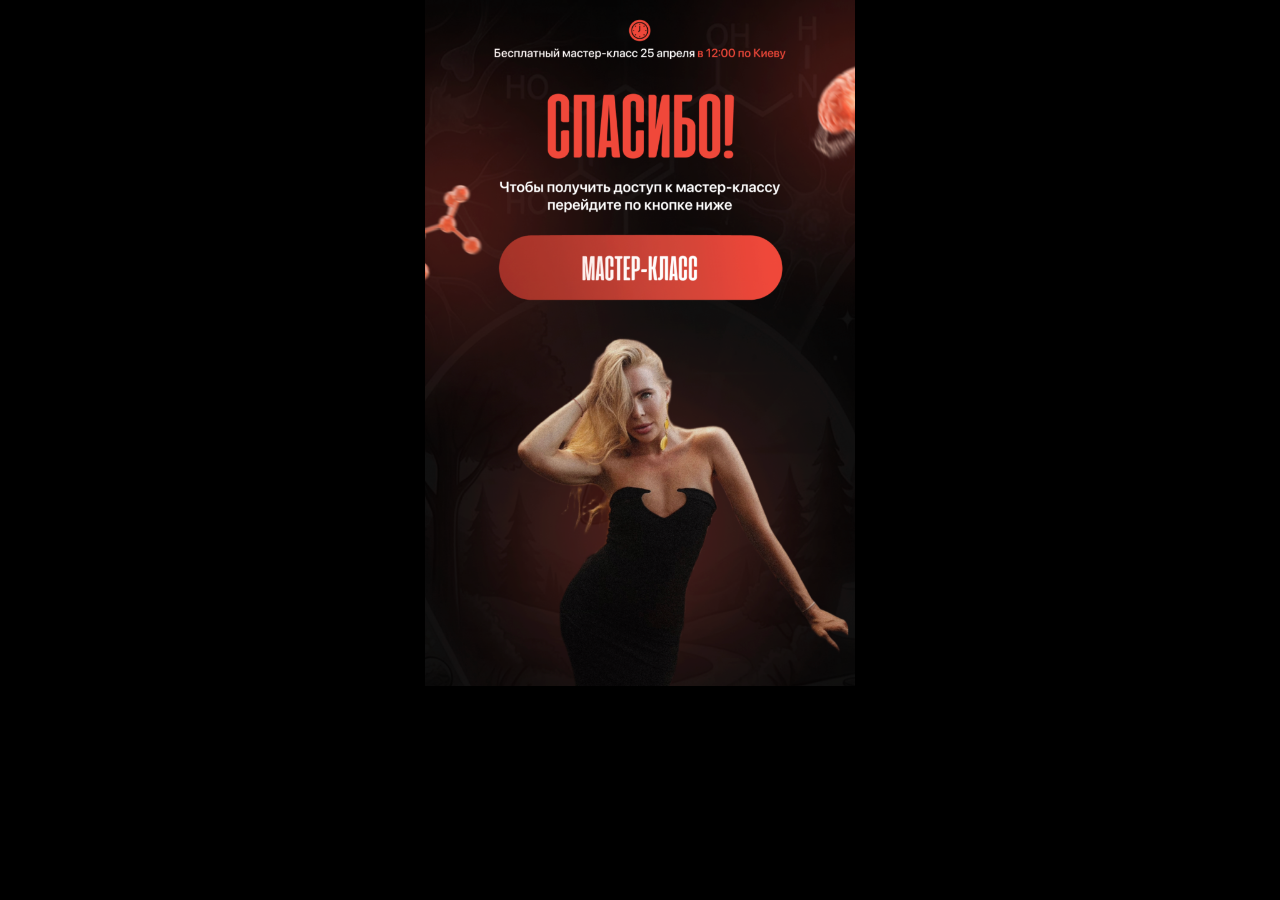
<file: landing1/thanks.html>
<!DOCTYPE html>
<html lang="ru">
<head>
  <meta charset="utf-8">
  <meta name="viewport" content="width=device-width, initial-scale=1, minimum-scale=1, maximum-scale=1, viewport-fit=cover, user-scalable=no">
  <title>Спасибо</title>
  <link rel="stylesheet" href="style.css">
  <script>
    !function(f,b,e,v,n,t,s)
    {if(f.fbq)return;n=f.fbq=function(){n.callMethod?
    n.callMethod.apply(n,arguments):n.queue.push(arguments)};
    if(!f._fbq)f._fbq=n;n.push=n;n.loaded=!0;n.version='2.0';
    n.queue=[];t=b.createElement(e);t.async=!0;
    t.src=v;s=b.getElementsByTagName(e)[0];
    s.parentNode.insertBefore(t,s)}(window, document,'script',
    'https://connect.facebook.net/en_US/fbevents.js');
    fbq('init', '1718640365769932');
    fbq('track', 'PageView');
    fbq('track', 'CompleteRegistration');
  </script>
  <noscript><img src="https://www.facebook.com/tr?id=1718640365769932&ev=PageView&noscript=1" height="1" width="1" style="display:none" alt=""></noscript>
</head>
<body>
  <div id="page-loader" class="page-loader" aria-label="Загрузка" aria-busy="true">
    <div class="page-loader__spinner" aria-hidden="true"></div>
  </div>
  <main class="landing-shell">
    <div class="full-width-image">
      <img src="thx1.png" alt="">
    </div>
    <div class="full-width-image thanks-thx2-tap">
      <img src="thx2.png" alt="" id="thanks-thx2" role="button" tabindex="0">
    </div>
    <div class="full-width-image">
      <img src="thx3.png" alt="">
    </div>
  </main>

  <script>
    (function () {
      var loader = document.getElementById("page-loader");
      if (!loader) return;
      function hideLoader() {
        loader.hidden = true;
        loader.setAttribute("aria-hidden", "true");
        loader.setAttribute("aria-busy", "false");
      }
      if (document.readyState === "complete") hideLoader();
      else window.addEventListener("load", hideLoader);
    })();

    function getCookie(name) {
      var value = "; " + document.cookie;
      var parts = value.split("; " + name + "=");
      if (parts.length === 2) return parts.pop().split(";").shift();
      return null;
    }

    (function () {
      var thanksRedirectUrl =
        "https://tg.pulse.is/Olena_Dobrovolska_SystemX100_bot?start=69e0abd31fda9fbf770f1bcb&segment=value1&video_click=value2&utm_campaign=lend110years";
      var thx2 = document.getElementById("thanks-thx2");
      var redirectTimer = setTimeout(function () {
        window.location.href = thanksRedirectUrl;
      }, 3000);

      function goThanks() {
        if (redirectTimer != null) {
          clearTimeout(redirectTimer);
          redirectTimer = null;
        }
        window.location.href = thanksRedirectUrl;
      }

      if (thx2) {
        thx2.addEventListener("click", function (e) {
          e.preventDefault();
          goThanks();
        });
        thx2.addEventListener("keydown", function (e) {
          if (e.key === "Enter" || e.key === " ") {
            e.preventDefault();
            goThanks();
          }
        });
      }
    })();
  </script>
</body>
</html>
</file>
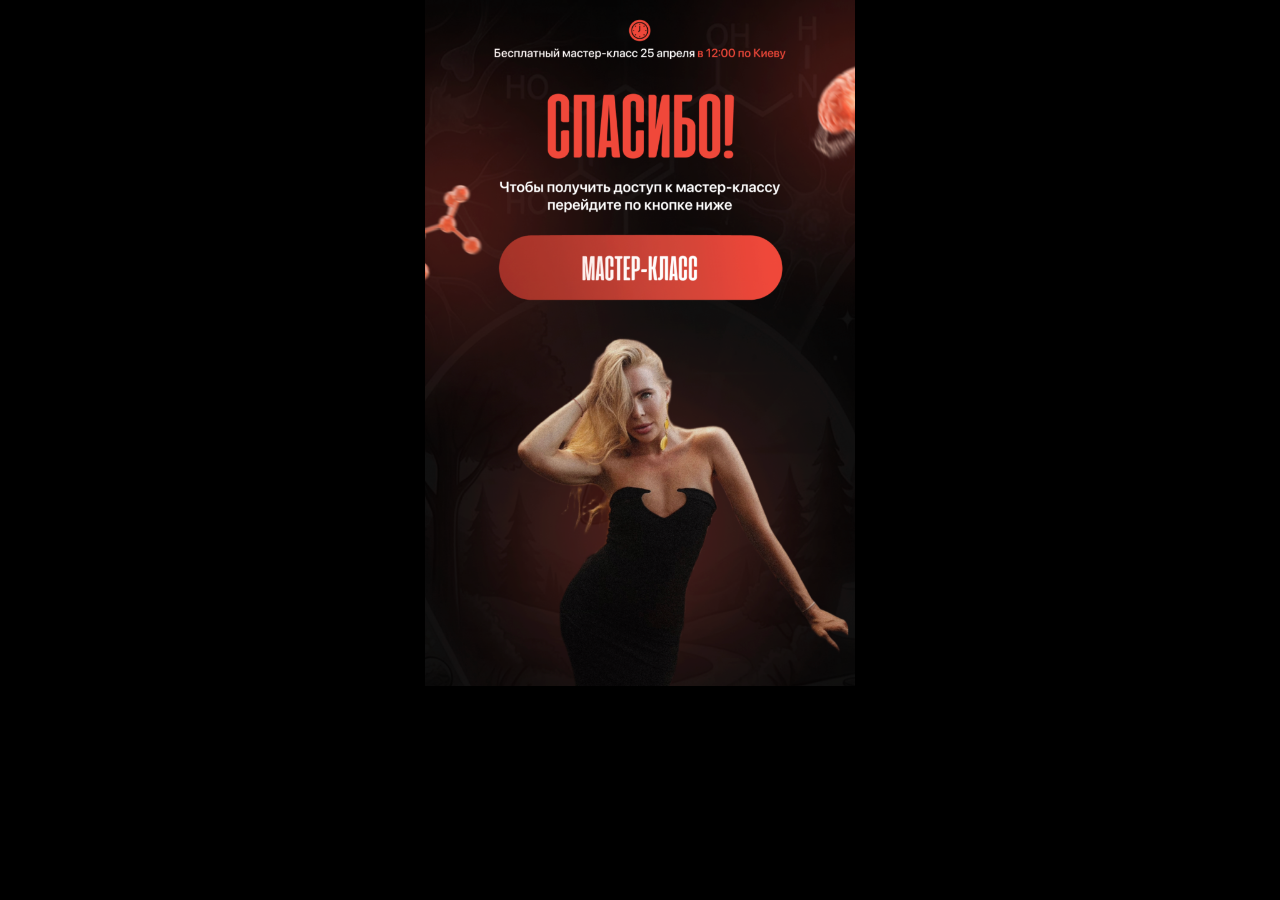
<file: landing2/thanks.html>
<!DOCTYPE html>
<html lang="ru">
<head>
  <meta charset="utf-8">
  <meta name="viewport" content="width=device-width, initial-scale=1, minimum-scale=1, maximum-scale=1, viewport-fit=cover, user-scalable=no">
  <title>Спасибо</title>
  <link rel="stylesheet" href="style.css">
  <script>
    !function(f,b,e,v,n,t,s)
    {if(f.fbq)return;n=f.fbq=function(){n.callMethod?
    n.callMethod.apply(n,arguments):n.queue.push(arguments)};
    if(!f._fbq)f._fbq=n;n.push=n;n.loaded=!0;n.version='2.0';
    n.queue=[];t=b.createElement(e);t.async=!0;
    t.src=v;s=b.getElementsByTagName(e)[0];
    s.parentNode.insertBefore(t,s)}(window, document,'script',
    'https://connect.facebook.net/en_US/fbevents.js');
    fbq('init', '1718640365769932');
    fbq('track', 'PageView');
    fbq('track', 'CompleteRegistration');
  </script>
  <noscript><img src="https://www.facebook.com/tr?id=1718640365769932&ev=PageView&noscript=1" height="1" width="1" style="display:none" alt=""></noscript>
</head>
<body>
  <div id="page-loader" class="page-loader" aria-label="Загрузка" aria-busy="true">
    <div class="page-loader__spinner" aria-hidden="true"></div>
  </div>
  <main class="landing-shell">
    <div class="full-width-image">
      <img src="thx1.png" alt="">
    </div>
    <div class="full-width-image thanks-thx2-tap">
      <img src="thx2.png" alt="" id="thanks-thx2" role="button" tabindex="0">
    </div>
    <div class="full-width-image">
      <img src="thx3.png" alt="">
    </div>
  </main>

  <script>
    (function () {
      var loader = document.getElementById("page-loader");
      if (!loader) return;
      function hideLoader() {
        loader.hidden = true;
        loader.setAttribute("aria-hidden", "true");
        loader.setAttribute("aria-busy", "false");
      }
      if (document.readyState === "complete") hideLoader();
      else window.addEventListener("load", hideLoader);
    })();

    function getCookie(name) {
      var value = "; " + document.cookie;
      var parts = value.split("; " + name + "=");
      if (parts.length === 2) return parts.pop().split(";").shift();
      return null;
    }

    (function () {
      var thanksRedirectUrl =
        "https://tg.pulse.is/Olena_Dobrovolska_SystemX100_bot?start=69e0abd31fda9fbf770f1bcb&segment=value1&video_click=value2&utm_campaign=lend2formula";
      var thx2 = document.getElementById("thanks-thx2");
      var redirectTimer = setTimeout(function () {
        window.location.href = thanksRedirectUrl;
      }, 3000);

      function goThanks() {
        if (redirectTimer != null) {
          clearTimeout(redirectTimer);
          redirectTimer = null;
        }
        window.location.href = thanksRedirectUrl;
      }

      if (thx2) {
        thx2.addEventListener("click", function (e) {
          e.preventDefault();
          goThanks();
        });
        thx2.addEventListener("keydown", function (e) {
          if (e.key === "Enter" || e.key === " ") {
            e.preventDefault();
            goThanks();
          }
        });
      }
    })();
  </script>
</body>
</html>
</file>
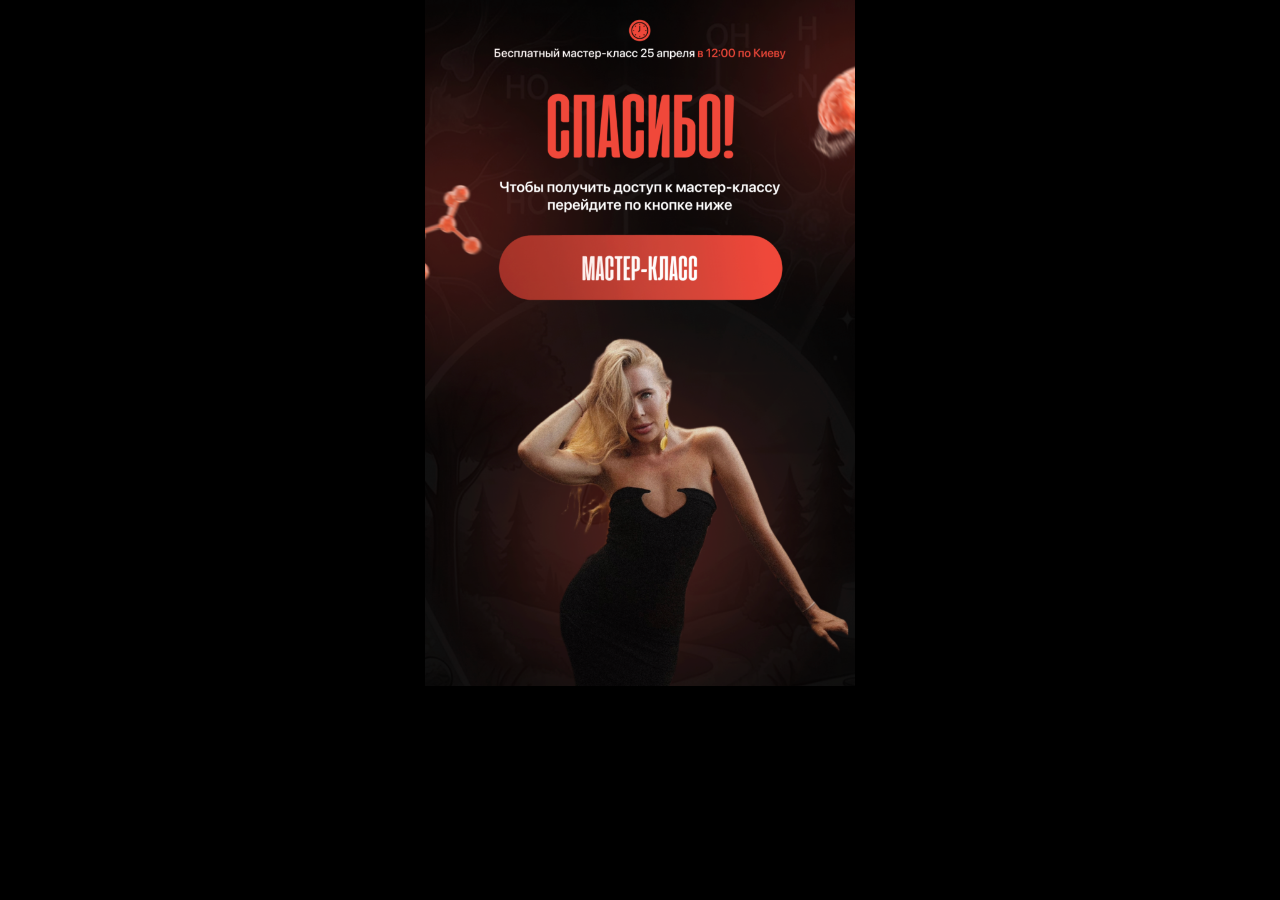
<file: landing3/thanks.html>
<!DOCTYPE html>
<html lang="ru">
<head>
  <meta charset="utf-8">
  <meta name="viewport" content="width=device-width, initial-scale=1, minimum-scale=1, maximum-scale=1, viewport-fit=cover, user-scalable=no">
  <title>Спасибо</title>
  <link rel="stylesheet" href="style.css">
  <script>
    !function(f,b,e,v,n,t,s)
    {if(f.fbq)return;n=f.fbq=function(){n.callMethod?
    n.callMethod.apply(n,arguments):n.queue.push(arguments)};
    if(!f._fbq)f._fbq=n;n.push=n;n.loaded=!0;n.version='2.0';
    n.queue=[];t=b.createElement(e);t.async=!0;
    t.src=v;s=b.getElementsByTagName(e)[0];
    s.parentNode.insertBefore(t,s)}(window, document,'script',
    'https://connect.facebook.net/en_US/fbevents.js');
    fbq('init', '1718640365769932');
    fbq('track', 'PageView');
    fbq('track', 'CompleteRegistration');
  </script>
  <noscript><img src="https://www.facebook.com/tr?id=1718640365769932&ev=PageView&noscript=1" height="1" width="1" style="display:none" alt=""></noscript>
</head>
<body>
  <div id="page-loader" class="page-loader" aria-label="Загрузка" aria-busy="true">
    <div class="page-loader__spinner" aria-hidden="true"></div>
  </div>
  <main class="landing-shell">
    <div class="full-width-image">
      <img src="thx1.png" alt="">
    </div>
    <div class="full-width-image thanks-thx2-tap">
      <img src="thx2.png" alt="" id="thanks-thx2" role="button" tabindex="0">
    </div>
    <div class="full-width-image">
      <img src="thx3.png" alt="">
    </div>
  </main>

  <script>
    (function () {
      var loader = document.getElementById("page-loader");
      if (!loader) return;
      function hideLoader() {
        loader.hidden = true;
        loader.setAttribute("aria-hidden", "true");
        loader.setAttribute("aria-busy", "false");
      }
      if (document.readyState === "complete") hideLoader();
      else window.addEventListener("load", hideLoader);
    })();

    function getCookie(name) {
      var value = "; " + document.cookie;
      var parts = value.split("; " + name + "=");
      if (parts.length === 2) return parts.pop().split(";").shift();
      return null;
    }

    (function () {
      var thanksRedirectUrl =
        "https://tg.pulse.is/Olena_Dobrovolska_SystemX100_bot?start=69e0abd31fda9fbf770f1bcb&segment=value1&video_click=value2&utm_campaign=lend3settings";
      var thx2 = document.getElementById("thanks-thx2");
      var redirectTimer = setTimeout(function () {
        window.location.href = thanksRedirectUrl;
      }, 3000);

      function goThanks() {
        if (redirectTimer != null) {
          clearTimeout(redirectTimer);
          redirectTimer = null;
        }
        window.location.href = thanksRedirectUrl;
      }

      if (thx2) {
        thx2.addEventListener("click", function (e) {
          e.preventDefault();
          goThanks();
        });
        thx2.addEventListener("keydown", function (e) {
          if (e.key === "Enter" || e.key === " ") {
            e.preventDefault();
            goThanks();
          }
        });
      }
    })();
  </script>
</body>
</html>
</file>
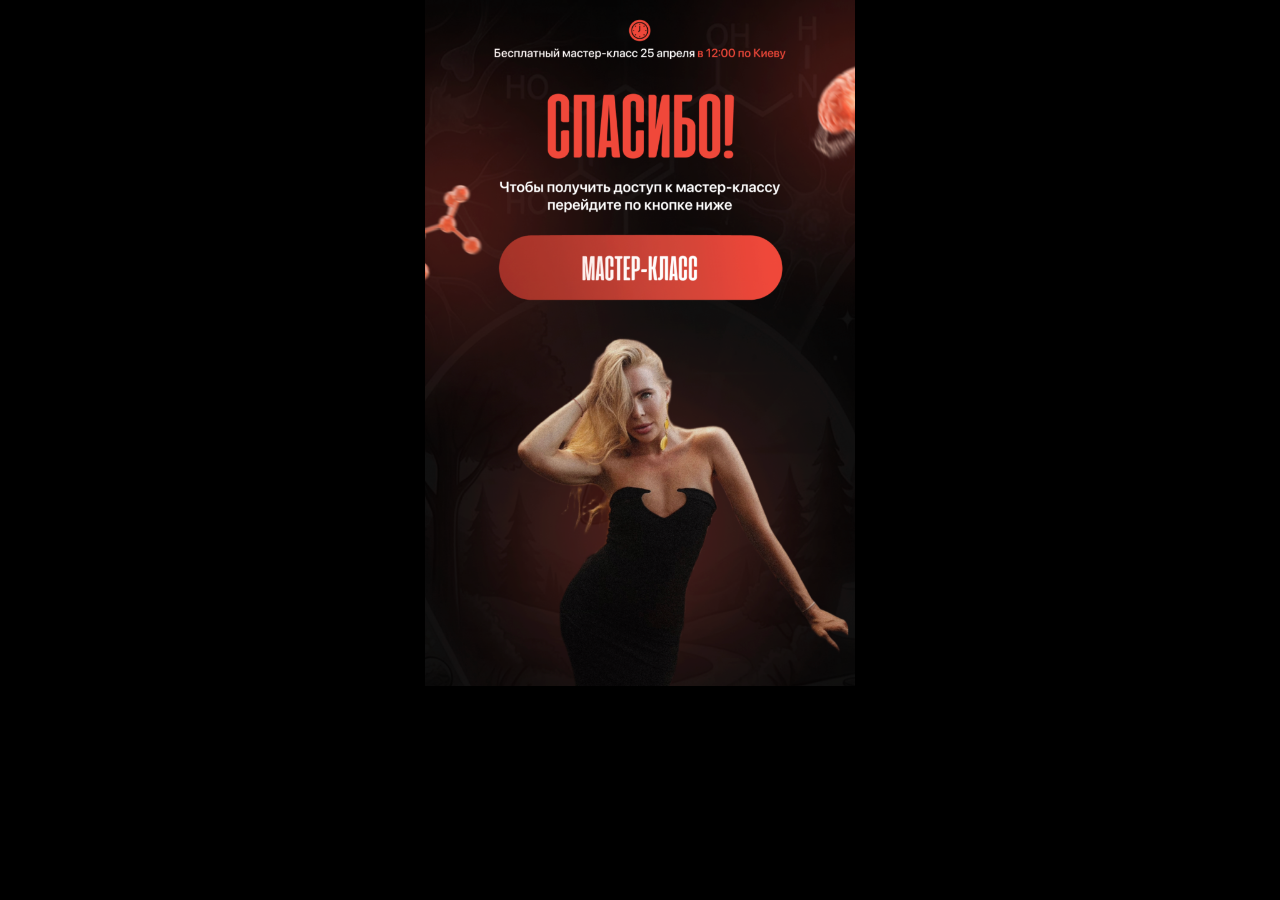
<file: landing4/thanks.html>
<!DOCTYPE html>
<html lang="ru">
<head>
  <meta charset="utf-8">
  <meta name="viewport" content="width=device-width, initial-scale=1, minimum-scale=1, maximum-scale=1, viewport-fit=cover, user-scalable=no">
  <title>Спасибо</title>
  <link rel="stylesheet" href="style.css">
  <script>
    !function(f,b,e,v,n,t,s)
    {if(f.fbq)return;n=f.fbq=function(){n.callMethod?
    n.callMethod.apply(n,arguments):n.queue.push(arguments)};
    if(!f._fbq)f._fbq=n;n.push=n;n.loaded=!0;n.version='2.0';
    n.queue=[];t=b.createElement(e);t.async=!0;
    t.src=v;s=b.getElementsByTagName(e)[0];
    s.parentNode.insertBefore(t,s)}(window, document,'script',
    'https://connect.facebook.net/en_US/fbevents.js');
    fbq('init', '1718640365769932');
    fbq('track', 'PageView');
    fbq('track', 'CompleteRegistration');
  </script>
  <noscript><img src="https://www.facebook.com/tr?id=1718640365769932&ev=PageView&noscript=1" height="1" width="1" style="display:none" alt=""></noscript>
</head>
<body>
  <div id="page-loader" class="page-loader" aria-label="Загрузка" aria-busy="true">
    <div class="page-loader__spinner" aria-hidden="true"></div>
  </div>
  <main class="landing-shell">
    <div class="full-width-image">
      <img src="thx1.png" alt="">
    </div>
    <div class="full-width-image thanks-thx2-tap">
      <img src="thx2.png" alt="" id="thanks-thx2" role="button" tabindex="0">
    </div>
    <div class="full-width-image">
      <img src="thx3.png" alt="">
    </div>
  </main>

  <script>
    (function () {
      var loader = document.getElementById("page-loader");
      if (!loader) return;
      function hideLoader() {
        loader.hidden = true;
        loader.setAttribute("aria-hidden", "true");
        loader.setAttribute("aria-busy", "false");
      }
      if (document.readyState === "complete") hideLoader();
      else window.addEventListener("load", hideLoader);
    })();

    function getCookie(name) {
      var value = "; " + document.cookie;
      var parts = value.split("; " + name + "=");
      if (parts.length === 2) return parts.pop().split(";").shift();
      return null;
    }

    (function () {
      var thanksRedirectUrl =
        "https://tg.pulse.is/Olena_Dobrovolska_SystemX100_bot?start=69e0abd31fda9fbf770f1bcb&segment=value1&video_click=value2&utm_campaign=lend4excessweight";
      var thx2 = document.getElementById("thanks-thx2");
      var redirectTimer = setTimeout(function () {
        window.location.href = thanksRedirectUrl;
      }, 3000);

      function goThanks() {
        if (redirectTimer != null) {
          clearTimeout(redirectTimer);
          redirectTimer = null;
        }
        window.location.href = thanksRedirectUrl;
      }

      if (thx2) {
        thx2.addEventListener("click", function (e) {
          e.preventDefault();
          goThanks();
        });
        thx2.addEventListener("keydown", function (e) {
          if (e.key === "Enter" || e.key === " ") {
            e.preventDefault();
            goThanks();
          }
        });
      }
    })();
  </script>
</body>
</html>
</file>
<file: form/style.css>
@font-face {
  font-family: "Cinematografica";
  font-style: normal;
  font-weight: 400;
  font-display: swap;
  src: url("fonts/Cinematografica-Regular.woff") format("woff");
}

:root {
  --color-bg: #000000;
  --color-accent: #e54d32;
  --color-accent-deep: #9e2918;
  --color-white: #ffffff;
  --color-placeholder: #9a9a9a;
  --font-cine: "Cinematografica", system-ui, sans-serif;
  --font-sf: -apple-system, BlinkMacSystemFont, "SF Pro Display", "SF Pro Text",
    "Segoe UI", Roboto, "Helvetica Neue", Helvetica, Arial, sans-serif;
  --form-width: min(100%, 22.5rem);
  --radius-pill: 9999px;
}

*,
*::before,
*::after {
  box-sizing: border-box;
}

html {
  background-color: var(--color-bg);
  -webkit-text-size-adjust: 100%;
  text-size-adjust: 100%;
  font-family: var(--font-sf);
}

body {
  margin: 0;
  min-height: 100vh;
  min-height: 100dvh;
  background-color: var(--color-bg);
  color: var(--color-white);
  background-image: url("bg-small.png");
  background-size: cover;
  background-position: center;
  background-repeat: no-repeat;
  background-attachment: scroll;
}

.font-cine {
  font-family: var(--font-cine);
  text-transform: uppercase;
  letter-spacing: 0.02em;
}

.font-sf {
  font-family: var(--font-sf);
}

.landing-shell {
  width: 100%;
  margin: 0 auto;
}

@media (min-width: 431px) {
  .landing-shell {
    max-width: 430px;
  }
}

@media (min-width: 960px) {
  html {
    overflow-x: hidden;
  }

  body {
    display: flex;
    flex-direction: column;
    height: 100dvh;
    min-height: 100dvh;
    background-image: url("bg-big.png");
    background-size: cover;
    background-position: center;
    background-repeat: no-repeat;
    background-attachment: fixed;
  }

  .landing-shell {
    max-width: min(850px, 100%);
    padding-inline: clamp(1.25rem, 3vw, 2rem);
    flex: 1 1 0;
    display: flex;
    flex-direction: column;
    min-height: 0;
    height: 100%;
  }
}

.form-page {
  padding: max(1.5rem, env(safe-area-inset-top, 0px)) 1.125rem 0;
  display: flex;
  flex-direction: column;
  align-items: center;
  text-align: center;
}

.form-hero {
  width: 100%;
  display: flex;
  flex-direction: column;
  align-items: center;
}

.form-hero__copy {
  width: 100%;
  display: flex;
  flex-direction: column;
  align-items: center;
}

.form-heading {
  margin: 30px 0 8px;
  font-weight: 500;
  line-height: 58px;
  font-size: 64px;
  color: var(--color-white);
}

.form-heading__accent {
  color: var(--color-accent);
}

.form-badge {
  margin: 0 0 10px;
  display: block;
  max-width: 100%;
  width: min(100%, 260px);
  height: auto;
}

.form-lead {
  margin: 0 0 20px;
  font-size: clamp(0.9rem, 3.8vw, 1rem);
  line-height: 1.1;
  font-weight: 400;
  max-width: 20.5rem;
}

.form-lead__muted {
  color: var(--color-white);
  font-size: 15px;
}

.form-lead__accent {
  color: var(--color-accent);
  line-height: 3px;
}

.form-lead__break-desktop {
  display: none;
}

@media (min-width: 960px) {
  .form-lead__break-desktop {
    display: block;
  }
}

.form-block {
  width: 100%;
  display: flex;
  flex-direction: column;
  align-items: center;
  gap: 0.75rem;
}

.form-input {
  width: var(--form-width);
  margin: 0;
  padding: 1rem 1.25rem;
  min-height: 3.25rem;
  border: none;
  border-radius: var(--radius-pill);
  background: var(--color-white);
  color: #111;
  font-family: inherit;
  font-size: 1rem;
  line-height: 1.3;
}

.form-input::placeholder {
  color: var(--color-placeholder);
  opacity: 1;
}

.form-input:focus:not(.form-input--invalid) {
  outline: 2px solid var(--color-accent);
  outline-offset: 2px;
}

.form-input.form-input--invalid {
  outline: 2px solid #c62828;
  outline-offset: 2px;
}

.form-input.form-input--invalid:focus {
  outline: 2px solid #c62828;
  outline-offset: 2px;
}

.form-submit {
  
  width: var(--form-width);
  min-height: 3.35rem;
  padding: 0.85rem 1.25rem;
  padding-bottom: 8px;
  border: none;
  border-radius: var(--radius-pill);
  cursor: pointer;
  font-size: 40px;
  line-height: 1.1;
  color: var(--color-white);
  background: linear-gradient(
    90deg,
    #8c2b22 0%,
    #cb4337 59%,
    #f0493a 100%
  );
}

.form-submit:active {
  transform: scale(0.98);
}

.form-submit.form-submit--pending {
  opacity: 0.8;
  pointer-events: none;
  cursor: default;
}

.faq-cta {
  margin-top: 2.5rem;
  margin-left: 0;
  margin-right: 0;
  width: 100%;
  padding: 2rem 1.125rem max(2rem, env(safe-area-inset-bottom, 0px));
  background: #fff;
  color: #111111;
  text-align: center;
}

.faq-cta__inner {
  display: flex;
  flex-direction: column;
  align-items: center;
}

.faq-cta__title {
  margin: 0;
  font-weight: 500;
  line-height: 54px;
  font-size: 60px;
  letter-spacing: 0.02em;
}

.faq-cta__title-part {
  color: #000000;
}

.faq-cta__title-part--accent {
  color: var(--color-accent);
}

.faq-cta__lead {
  margin: 0 auto 8px;
  max-width: 19.5rem;
  font-size: clamp(0.9rem, 3.6vw, 1rem);
  line-height: 1.45;
  font-weight: 600;
  color: #111111;
}

.faq-cta__lead-break {
  display: none;
}

@media (min-width: 960px) {
  .faq-cta__lead-break {
    display: block;
  }
}

.faq-cta__tg-link {
  display: block;
  width: 100%;
  text-decoration: none;
  color: inherit;
  -webkit-tap-highlight-color: transparent;
}

img.faq-cta__tg-img {
  display: block;
  width: min(100%, var(--form-width));
  max-width: 100%;
  height: auto;
  margin: 0 auto;
  border: none;
  border-radius: var(--radius-pill);
  box-shadow: none;
}

.faq-cta__tg-link:active img.faq-cta__tg-img {
  transform: scale(0.98);
}

.faq-cta__legal {
  width: 100%;
  max-width: 22.5rem;
  margin-top: 0.65rem;
  padding-top: 0.5rem;
  border-top: 1px solid rgba(0, 0, 0, 0.1);
  text-align: center;
  color: #333333;
}

.faq-cta__legal-meta {
  margin: 0 0 0.35rem;
  font-size: 0.625rem;
  line-height: 1.35;
  font-weight: 600;
  letter-spacing: 0.02em;
}

.faq-cta__legal-links {
  margin: 0 0 0.3rem;
  font-size: 0.6875rem;
  line-height: 1.4;
}

.faq-cta__legal-sep {
  margin: 0 0.2rem;
  color: #888888;
  font-weight: 400;
}

.faq-cta__legal-btn {
  margin: 0;
  padding: 0;
  border: none;
  background: none;
  font: inherit;
  font-weight: 600;
  color: var(--color-accent);
  text-decoration: underline;
  text-underline-offset: 2px;
  cursor: pointer;
}

.faq-cta__legal-btn:hover {
  color: var(--color-accent-deep);
}

.faq-cta__legal-copy {
  margin: 0;
  font-size: 0.625rem;
  line-height: 1.3;
  color: #666666;
}

.legal-modal {
  position: fixed;
  inset: 0;
  z-index: 10001;
  display: flex;
  align-items: center;
  justify-content: center;
  padding: max(1rem, env(safe-area-inset-top, 0px))
    max(1rem, env(safe-area-inset-right, 0px))
    max(1rem, env(safe-area-inset-bottom, 0px))
    max(1rem, env(safe-area-inset-left, 0px));
  background: rgba(0, 0, 0, 0.72);
  backdrop-filter: blur(8px);
  -webkit-backdrop-filter: blur(8px);
  opacity: 0;
  visibility: hidden;
  transition: opacity 0.24s ease, visibility 0.24s ease;
}

.legal-modal.is-open {
  opacity: 1;
  visibility: visible;
}

.legal-modal__dialog {
  display: flex;
  flex-direction: column;
  width: 100%;
  max-width: min(36rem, 100%);
  max-height: min(85dvh, 640px);
  border-radius: 1rem;
  background: #ffffff;
  color: #111111;
  box-shadow: 0 1.25rem 3rem rgba(0, 0, 0, 0.4);
  overflow: hidden;
  transform: scale(0.96) translateY(0.35rem);
  transition: transform 0.24s ease;
}

.legal-modal.is-open .legal-modal__dialog {
  transform: scale(1) translateY(0);
}

.legal-modal__head {
  flex-shrink: 0;
  padding: 1rem 1.25rem 0.75rem;
  border-bottom: 1px solid rgba(0, 0, 0, 0.08);
}

.legal-modal__title {
  margin: 0;
  font-size: 1.05rem;
  line-height: 1.25;
  font-weight: 700;
  color: #000000;
}

.legal-modal__body {
  flex: 1 1 0%;
  min-height: 0;
  overflow-y: auto;
  padding: 1rem 1.25rem;
  font-size: 0.8125rem;
  line-height: 1.5;
  white-space: normal;
  word-break: break-word;
  color: #222222;
}

/* Розмітка текстів з <template> (оферта / політика) */
.legal-doc {
  font-size: 0.8125rem;
  line-height: 1.55;
  color: #222222;
}

.legal-doc__lead {
  margin: 0 0 0.45rem;
  font-weight: 600;
  color: #141414;
}

.legal-doc__lead:first-of-type {
  font-size: 0.9rem;
  text-transform: uppercase;
  letter-spacing: 0.03em;
  line-height: 1.3;
}

.legal-doc__section {
  margin: 1rem 0 0.45rem;
  font-size: 0.84rem;
  font-weight: 700;
  color: #000000;
  line-height: 1.28;
}

.legal-doc__section:first-of-type {
  margin-top: 0.65rem;
}

.legal-doc__p {
  margin: 0 0 0.55rem;
}

.legal-doc__list {
  margin: 0 0 0.7rem;
  padding-left: 1.15rem;
}

.legal-doc__list li {
  margin-bottom: 0.32rem;
}

.legal-doc__list li::marker {
  color: rgba(0, 0, 0, 0.35);
}

.legal-doc a {
  color: #9e2f26;
  text-decoration: underline;
  text-underline-offset: 2px;
  word-break: break-all;
}

.legal-doc a:hover {
  color: #c0392b;
}

.legal-modal__foot {
  flex-shrink: 0;
  padding: 0.75rem 1.25rem 1rem;
  border-top: 1px solid rgba(0, 0, 0, 0.08);
}

.legal-modal__btn {
  width: 100%;
  min-height: 2.75rem;
  padding: 0.5rem 1rem;
  border: none;
  border-radius: var(--radius-pill);
  cursor: pointer;
  font-size: 1rem;
  font-weight: 600;
  color: var(--color-white);
  background: linear-gradient(
    90deg,
    #8c2b22 0%,
    #cb4337 59%,
    #f0493a 100%
  );
}

.legal-modal__btn:active {
  transform: scale(0.98);
}

.legal-modal__err {
  margin: 0;
  padding: 1rem 1.25rem;
  font-size: 0.875rem;
  color: #b71c1c;
}

@media (min-width: 960px) {
  .form-page {
    align-items: stretch;
    flex: 1 1 0;
    display: flex;
    flex-direction: column;
    min-height: 0;
    overflow: hidden;
    padding-top: max(3.5rem, env(safe-area-inset-top, 0px) + 1rem);
    padding-inline: 0;
  }

  .form-hero {
    --form-width: 100%;
    flex: 1 1 0;
    min-height: 0;
    overflow-y: auto;
    display: grid;
    grid-template-columns: minmax(0, 1fr) minmax(17.5rem, 22.5rem);
    gap: clamp(2rem, 4vw, 3.5rem);
    align-items: center;
    align-content: center;
    width: 100%;
  }

  .form-hero__copy {
    align-items: flex-start;
    text-align: left;
  }

  .form-hero .form-heading {
    margin-top: 0;
    font-size: clamp(3.45rem, 0.575rem + 5.175vw, 4.8875rem);
    line-height: clamp(3.30625rem, 0.43125rem + 5.03125vw, 4.025rem);
  }

  .form-hero .form-badge {
    margin-left: 0;
    width: min(100%, 312px);
  }

  .form-hero .form-lead {
    margin-left: 0;
    margin-right: 0;
    max-width: 28rem;
    text-align: left;
  }

  .form-hero .form-lead .form-lead__accent {
    line-height: 1.28;
  }

  .form-hero .form-block {
    align-items: stretch;
    width: 100%;
    margin: 0;
  }

  body > .faq-cta {
    flex: 0 0 220px;
    height: 220px;
    min-height: 220px;
    max-height: 220px;
    margin-top: auto;
    margin-bottom: 0;
    display: flex;
    flex-direction: column;
    justify-content: center;
    align-items: stretch;
    width: 100%;
    max-width: none;
    margin-left: 0;
    margin-right: 0;
    padding: 20px 0 max(0.35rem, env(safe-area-inset-bottom, 0px));
    border-radius: 0;
    background-color: #fff;
    overflow-y: auto;
  }

  body > .faq-cta .faq-cta__inner {
    display: grid;
    grid-template-columns: minmax(0, 1fr) minmax(17.5rem, 22.5rem);
    gap: clamp(0.5rem, 1.2vw, 0.85rem) clamp(1rem, 2vw, 1.5rem);
    align-items: center;
    align-content: center;
    align-self: center;
    width: 100%;
    max-width: 850px;
    height: 100%;
    min-height: 0;
    margin-inline: auto;
    padding-inline: clamp(1.25rem, 3vw, 2rem);
    box-sizing: border-box;
    overflow-y: auto;
  }

  body > .faq-cta .faq-cta__legal {
    grid-column: 1 / -1;
    justify-self: stretch;
    max-width: none;
    margin-top: 0.35rem;
    padding-top: 0.35rem;
    display: flex;
    flex-wrap: wrap;
    align-items: center;
    justify-content: center;
    column-gap: clamp(1rem, 2.5vw, 2rem);
    row-gap: 0.2rem;
    text-align: center;
  }

  body > .faq-cta .faq-cta__legal-meta-br {
    display: none;
  }

  body > .faq-cta .faq-cta__legal-meta .faq-cta__legal-meta-line:first-of-type::after {
    content: " · ";
  }

  body > .faq-cta .faq-cta__legal-meta {
    margin: 0;
    flex: 0 1 auto;
    font-size: 0.5625rem;
    text-align: center;
    white-space: nowrap;
  }

  body > .faq-cta .faq-cta__legal-links {
    position: relative;
    top: -1px;
    margin: 0;
    flex: 0 1 auto;
    font-size: 0.625rem;
    white-space: nowrap;
  }

  body > .faq-cta .faq-cta__legal-copy {
    flex: 1 0 100%;
    margin: 0.15rem 0 0;
    font-size: 0.5625rem;
    text-align: center;
  }

  body > .faq-cta .faq-cta__title {
    font-size: clamp(3rem, 0.5rem + 4.5vw, 4.25rem);
    line-height: 60px;
    margin: 0 0 0.2rem;
  }

  body > .faq-cta .faq-cta__copy {
    text-align: left;
    justify-self: start;
  }

  body > .faq-cta .faq-cta__lead {
    margin: 0 0 0.25rem;
    max-width: 26rem;
    font-size: 0.8125rem;
    line-height: 1.35;
  }

  body > .faq-cta .faq-cta__action {
    justify-self: end;
    width: 100%;
    max-width: 22.5rem;
  }

  body > .faq-cta img.faq-cta__tg-img {
    width: 100%;
    max-width: 100%;
    height: auto;
    object-fit: contain;
    margin: 0;
  }
}

@media (min-width: 1281px) {
  .landing-shell {
    max-width: min(920px, 100%);
  }

  body > .faq-cta .faq-cta__inner {
    max-width: 920px;
  }
}

.visually-hidden {
  position: absolute;
  width: 1px;
  height: 1px;
  padding: 0;
  margin: -1px;
  overflow: hidden;
  clip: rect(0, 0, 0, 0);
  white-space: nowrap;
  border: 0;
}
</file>
<file: landing1/style.css>
*,
*::before,
*::after {
  box-sizing: border-box;
  -webkit-user-select: none;
  user-select: none;
  -webkit-touch-callout: none;
}

html {
  background-color: #000;
  -webkit-text-size-adjust: 100%;
  text-size-adjust: 100%;
  touch-action: pan-y;
}

body {
  margin: 0;
  min-height: 100vh;
  background-color: #000;
  touch-action: pan-y;
}

.landing-shell {
  width: 100%;
  margin: 0 auto;
}

@media (min-width: 431px) {
  .landing-shell {
    max-width: 430px;
  }
}

.full-width-image {
  width: 100%;
  line-height: 0;
}

.full-width-image--first {
  position: relative;
}

.first-promo-strip {
  position: absolute;
  top: 13px;
  left: 0;
  right: 0;
  width: 100%;
  height: 50px;
  z-index: 2;
  box-sizing: border-box;
  display: flex;
  flex-direction: column;
  align-items: center;
  justify-content: center;
  gap: 0;
  padding: 2px 10px;
  background: rgba(0, 0, 0, 0.5);
  font-family: "SF Pro Display", -apple-system, BlinkMacSystemFont, system-ui, "Segoe UI", Roboto, "Helvetica Neue", Helvetica, Arial, sans-serif;
}

.first-promo-strip__icon {
  display: block;
  width: 28px;
  height: 28px;
  flex-shrink: 0;
  margin-bottom: 3px;
  object-fit: contain;
}

.first-promo-strip__text {
  margin: 0;
  color: #fff;
  font-size: clamp(10px, 2.85vw, 13px);
  font-weight: 500;
  line-height: 1.2;
  text-align: center;
  max-width: 100%;
  font-family: inherit;
}

.first-promo-strip__accent {
  color: #f0493a;
}

.full-width-image > img {
  display: block;
  width: 100%;
  height: auto;
  -webkit-user-drag: none;
}

.full-width-image--hero {
  position: relative;
}

.hero-overlay {
  position: absolute;
  top: 0;
  left: 0;
  right: 0;
  width: 100%;
  display: flex;
  flex-direction: column;
  align-items: center;
  padding: 1.25rem 1rem 2rem;
  gap: 0.5rem;
  padding-top: 0;
}

.hero-overlay__button {
  display: block;
  width: 70%;
  height: auto;
}

.hero-overlay__hint-row {
  display: flex;
  align-items: center;
  justify-content: center;
  gap: 0.35rem;
  flex-wrap: wrap;
}

.hero-overlay__hint {
  margin: 0;
  font-size: 0.75rem;
  font-style: italic;
  line-height: 1.3;
  text-align: center;
  color: #a5a5a5;
  font-family: "SF Pro Display", -apple-system, BlinkMacSystemFont, system-ui, "Segoe UI", Roboto, "Helvetica Neue", Helvetica, Arial, sans-serif;
}

.hero-overlay__hint-arrow {
  display: block;
  width: 12px;
  height: auto;
  flex-shrink: 0;
}

.hero-overlay__timer {
  margin: 0;
  font-size: clamp(2rem, 5vw, 3rem);
  font-weight: 700;
  font-variant-numeric: tabular-nums;
  line-height: 1.2;
  color: #fff;
  font-family: "SF Pro Display", -apple-system, BlinkMacSystemFont, system-ui, "Segoe UI", Roboto, "Helvetica Neue", Helvetica, Arial, sans-serif;
}

.screen-overlay-trigger {
  cursor: pointer;
}

.screen-overlay {
  position: fixed;
  inset: 0;
  z-index: 10000;
  background-color: rgba(0, 0, 0, 0.9);
}

.screen-overlay[hidden] {
  display: none !important;
}

.screen-overlay__close {
  position: absolute;
  top: 0.5rem;
  right: 0.5rem;
  z-index: 1;
  margin: 0;
  padding: 0.25rem 0.35rem;
  border: 0;
  background: none;
  color: #fff;
  cursor: pointer;
  font: inherit;
  line-height: 1;
}

.screen-overlay__close:focus {
  outline: none;
}

.screen-overlay__close-x {
  display: block;
  font-size: 2rem;
  font-weight: 300;
  line-height: 1;
}

.page-loader {
  position: fixed;
  inset: 0;
  z-index: 20000;
  display: flex;
  align-items: center;
  justify-content: center;
  background-color: #000;
}

.page-loader[hidden] {
  display: none !important;
}

.page-loader__spinner {
  width: 2.25rem;
  height: 2.25rem;
  border: 3px solid rgba(255, 255, 255, 0.2);
  border-top-color: #fff;
  border-radius: 50%;
  animation: page-loader-spin 0.75s linear infinite;
}

@keyframes page-loader-spin {
  to {
    transform: rotate(360deg);
  }
}

/* Thanks page: middle block uses same redirect as auto-timer */
.thanks-thx2-tap > img {
  cursor: pointer;
}
</file>
<file: landing2/style.css>
*,
*::before,
*::after {
  box-sizing: border-box;
  -webkit-user-select: none;
  user-select: none;
  -webkit-touch-callout: none;
}

html {
  background-color: #000;
  -webkit-text-size-adjust: 100%;
  text-size-adjust: 100%;
  touch-action: pan-y;
}

body {
  margin: 0;
  min-height: 100vh;
  background-color: #000;
  touch-action: pan-y;
}

.landing-shell {
  width: 100%;
  margin: 0 auto;
}

@media (min-width: 431px) {
  .landing-shell {
    max-width: 430px;
  }
}

.full-width-image {
  width: 100%;
  line-height: 0;
}

.full-width-image--first {
  position: relative;
}

.first-promo-strip {
  position: absolute;
  top: 13px;
  left: 0;
  right: 0;
  width: 100%;
  height: 50px;
  z-index: 2;
  box-sizing: border-box;
  display: flex;
  flex-direction: column;
  align-items: center;
  justify-content: center;
  gap: 0;
  padding: 2px 10px;
  background: rgba(0, 0, 0, 0.5);
  font-family: "SF Pro Display", -apple-system, BlinkMacSystemFont, system-ui, "Segoe UI", Roboto, "Helvetica Neue", Helvetica, Arial, sans-serif;
}

.first-promo-strip__icon {
  display: block;
  width: 28px;
  height: 28px;
  flex-shrink: 0;
  margin-bottom: 3px;
  object-fit: contain;
}

.first-promo-strip__text {
  margin: 0;
  color: #fff;
  font-size: clamp(10px, 2.85vw, 13px);
  font-weight: 500;
  line-height: 1.2;
  text-align: center;
  max-width: 100%;
  font-family: inherit;
}

.first-promo-strip__accent {
  color: #f0493a;
}

.full-width-image > img {
  display: block;
  width: 100%;
  height: auto;
  -webkit-user-drag: none;
}

.full-width-image--hero {
  position: relative;
}

.hero-overlay {
  position: absolute;
  top: 0;
  left: 0;
  right: 0;
  width: 100%;
  display: flex;
  flex-direction: column;
  align-items: center;
  padding: 1.25rem 1rem 2rem;
  gap: 0.5rem;
  padding-top: 0;
}

.hero-overlay__button {
  display: block;
  width: 70%;
  height: auto;
}

.hero-overlay__hint-row {
  display: flex;
  align-items: center;
  justify-content: center;
  gap: 0.35rem;
  flex-wrap: wrap;
}

.hero-overlay__hint {
  margin: 0;
  font-size: 0.75rem;
  font-style: italic;
  line-height: 1.3;
  text-align: center;
  color: #a5a5a5;
  font-family: "SF Pro Display", -apple-system, BlinkMacSystemFont, system-ui, "Segoe UI", Roboto, "Helvetica Neue", Helvetica, Arial, sans-serif;
}

.hero-overlay__hint-arrow {
  display: block;
  width: 12px;
  height: auto;
  flex-shrink: 0;
}

.hero-overlay__timer {
  margin: 0;
  font-size: clamp(2rem, 5vw, 3rem);
  font-weight: 700;
  font-variant-numeric: tabular-nums;
  line-height: 1.2;
  color: #fff;
  font-family: "SF Pro Display", -apple-system, BlinkMacSystemFont, system-ui, "Segoe UI", Roboto, "Helvetica Neue", Helvetica, Arial, sans-serif;
}

.screen-overlay-trigger {
  cursor: pointer;
}

.screen-overlay {
  position: fixed;
  inset: 0;
  z-index: 10000;
  background-color: rgba(0, 0, 0, 0.9);
}

.screen-overlay[hidden] {
  display: none !important;
}

.screen-overlay__close {
  position: absolute;
  top: 0.5rem;
  right: 0.5rem;
  z-index: 1;
  margin: 0;
  padding: 0.25rem 0.35rem;
  border: 0;
  background: none;
  color: #fff;
  cursor: pointer;
  font: inherit;
  line-height: 1;
}

.screen-overlay__close:focus {
  outline: none;
}

.screen-overlay__close-x {
  display: block;
  font-size: 2rem;
  font-weight: 300;
  line-height: 1;
}

.page-loader {
  position: fixed;
  inset: 0;
  z-index: 20000;
  display: flex;
  align-items: center;
  justify-content: center;
  background-color: #000;
}

.page-loader[hidden] {
  display: none !important;
}

.page-loader__spinner {
  width: 2.25rem;
  height: 2.25rem;
  border: 3px solid rgba(255, 255, 255, 0.2);
  border-top-color: #fff;
  border-radius: 50%;
  animation: page-loader-spin 0.75s linear infinite;
}

@keyframes page-loader-spin {
  to {
    transform: rotate(360deg);
  }
}

/* Thanks page: middle block uses same redirect as auto-timer */
.thanks-thx2-tap > img {
  cursor: pointer;
}
</file>
<file: landing3/style.css>
*,
*::before,
*::after {
  box-sizing: border-box;
  -webkit-user-select: none;
  user-select: none;
  -webkit-touch-callout: none;
}

html {
  background-color: #000;
  -webkit-text-size-adjust: 100%;
  text-size-adjust: 100%;
  touch-action: pan-y;
}

body {
  margin: 0;
  min-height: 100vh;
  background-color: #000;
  touch-action: pan-y;
}

.landing-shell {
  width: 100%;
  margin: 0 auto;
}

@media (min-width: 431px) {
  .landing-shell {
    max-width: 430px;
  }
}

.full-width-image {
  width: 100%;
  line-height: 0;
}

.full-width-image--first {
  position: relative;
}

.first-promo-strip {
  position: absolute;
  top: 13px;
  left: 0;
  right: 0;
  width: 100%;
  height: 50px;
  z-index: 2;
  box-sizing: border-box;
  display: flex;
  flex-direction: column;
  align-items: center;
  justify-content: center;
  gap: 0;
  padding: 2px 10px;
  background: rgba(0, 0, 0, 0.5);
  font-family: "SF Pro Display", -apple-system, BlinkMacSystemFont, system-ui, "Segoe UI", Roboto, "Helvetica Neue", Helvetica, Arial, sans-serif;
}

.first-promo-strip__icon {
  display: block;
  width: 28px;
  height: 28px;
  flex-shrink: 0;
  margin-bottom: 3px;
  object-fit: contain;
}

.first-promo-strip__text {
  margin: 0;
  color: #fff;
  font-size: clamp(10px, 2.85vw, 13px);
  font-weight: 500;
  line-height: 1.2;
  text-align: center;
  max-width: 100%;
  font-family: inherit;
}

.first-promo-strip__accent {
  color: #f0493a;
}

.full-width-image > img {
  display: block;
  width: 100%;
  height: auto;
  -webkit-user-drag: none;
}

.full-width-image--hero {
  position: relative;
}

.hero-overlay {
  position: absolute;
  top: 0;
  left: 0;
  right: 0;
  width: 100%;
  display: flex;
  flex-direction: column;
  align-items: center;
  padding: 1.25rem 1rem 2rem;
  gap: 0.5rem;
  padding-top: 0;
}

.hero-overlay__button {
  display: block;
  width: 70%;
  height: auto;
}

.hero-overlay__hint-row {
  display: flex;
  align-items: center;
  justify-content: center;
  gap: 0.35rem;
  flex-wrap: wrap;
}

.hero-overlay__hint {
  margin: 0;
  font-size: 0.75rem;
  font-style: italic;
  line-height: 1.3;
  text-align: center;
  color: #a5a5a5;
  font-family: "SF Pro Display", -apple-system, BlinkMacSystemFont, system-ui, "Segoe UI", Roboto, "Helvetica Neue", Helvetica, Arial, sans-serif;
}

.hero-overlay__hint-arrow {
  display: block;
  width: 12px;
  height: auto;
  flex-shrink: 0;
}

.hero-overlay__timer {
  margin: 0;
  font-size: clamp(2rem, 5vw, 3rem);
  font-weight: 700;
  font-variant-numeric: tabular-nums;
  line-height: 1.2;
  color: #fff;
  font-family: "SF Pro Display", -apple-system, BlinkMacSystemFont, system-ui, "Segoe UI", Roboto, "Helvetica Neue", Helvetica, Arial, sans-serif;
}

.screen-overlay-trigger {
  cursor: pointer;
}

.screen-overlay {
  position: fixed;
  inset: 0;
  z-index: 10000;
  background-color: rgba(0, 0, 0, 0.9);
}

.screen-overlay[hidden] {
  display: none !important;
}

.screen-overlay__close {
  position: absolute;
  top: 0.5rem;
  right: 0.5rem;
  z-index: 1;
  margin: 0;
  padding: 0.25rem 0.35rem;
  border: 0;
  background: none;
  color: #fff;
  cursor: pointer;
  font: inherit;
  line-height: 1;
}

.screen-overlay__close:focus {
  outline: none;
}

.screen-overlay__close-x {
  display: block;
  font-size: 2rem;
  font-weight: 300;
  line-height: 1;
}

.page-loader {
  position: fixed;
  inset: 0;
  z-index: 20000;
  display: flex;
  align-items: center;
  justify-content: center;
  background-color: #000;
}

.page-loader[hidden] {
  display: none !important;
}

.page-loader__spinner {
  width: 2.25rem;
  height: 2.25rem;
  border: 3px solid rgba(255, 255, 255, 0.2);
  border-top-color: #fff;
  border-radius: 50%;
  animation: page-loader-spin 0.75s linear infinite;
}

@keyframes page-loader-spin {
  to {
    transform: rotate(360deg);
  }
}

/* Thanks page: middle block uses same redirect as auto-timer */
.thanks-thx2-tap > img {
  cursor: pointer;
}
</file>
<file: landing4/style.css>
*,
*::before,
*::after {
  box-sizing: border-box;
  -webkit-user-select: none;
  user-select: none;
  -webkit-touch-callout: none;
}

html {
  background-color: #000;
  -webkit-text-size-adjust: 100%;
  text-size-adjust: 100%;
  touch-action: pan-y;
}

body {
  margin: 0;
  min-height: 100vh;
  background-color: #000;
  touch-action: pan-y;
}

.landing-shell {
  width: 100%;
  margin: 0 auto;
}

@media (min-width: 431px) {
  .landing-shell {
    max-width: 430px;
  }
}

.full-width-image {
  width: 100%;
  line-height: 0;
}

.full-width-image--first {
  position: relative;
}

.first-promo-strip {
  position: absolute;
  top: 13px;
  left: 0;
  right: 0;
  width: 100%;
  height: 50px;
  z-index: 2;
  box-sizing: border-box;
  display: flex;
  flex-direction: column;
  align-items: center;
  justify-content: center;
  gap: 0;
  padding: 2px 10px;
  background: rgba(0, 0, 0, 0.5);
  font-family: "SF Pro Display", -apple-system, BlinkMacSystemFont, system-ui, "Segoe UI", Roboto, "Helvetica Neue", Helvetica, Arial, sans-serif;
}

.first-promo-strip__icon {
  display: block;
  width: 28px;
  height: 28px;
  flex-shrink: 0;
  margin-bottom: 3px;
  object-fit: contain;
}

.first-promo-strip__text {
  margin: 0;
  color: #fff;
  font-size: clamp(10px, 2.85vw, 13px);
  font-weight: 500;
  line-height: 1.2;
  text-align: center;
  max-width: 100%;
  font-family: inherit;
}

.first-promo-strip__accent {
  color: #f0493a;
}

.full-width-image > img {
  display: block;
  width: 100%;
  height: auto;
  -webkit-user-drag: none;
}

.full-width-image--hero {
  position: relative;
}

.hero-overlay {
  position: absolute;
  top: 0;
  left: 0;
  right: 0;
  width: 100%;
  display: flex;
  flex-direction: column;
  align-items: center;
  padding: 1.25rem 1rem 2rem;
  gap: 0.5rem;
  padding-top: 0;
}

.hero-overlay__button {
  display: block;
  width: 70%;
  height: auto;
}

.hero-overlay__hint-row {
  display: flex;
  align-items: center;
  justify-content: center;
  gap: 0.35rem;
  flex-wrap: wrap;
}

.hero-overlay__hint {
  margin: 0;
  font-size: 0.75rem;
  font-style: italic;
  line-height: 1.3;
  text-align: center;
  color: #a5a5a5;
  font-family: "SF Pro Display", -apple-system, BlinkMacSystemFont, system-ui, "Segoe UI", Roboto, "Helvetica Neue", Helvetica, Arial, sans-serif;
}

.hero-overlay__hint-arrow {
  display: block;
  width: 12px;
  height: auto;
  flex-shrink: 0;
}

.hero-overlay__timer {
  margin: 0;
  font-size: clamp(2rem, 5vw, 3rem);
  font-weight: 700;
  font-variant-numeric: tabular-nums;
  line-height: 1.2;
  color: #fff;
  font-family: "SF Pro Display", -apple-system, BlinkMacSystemFont, system-ui, "Segoe UI", Roboto, "Helvetica Neue", Helvetica, Arial, sans-serif;
}

.screen-overlay-trigger {
  cursor: pointer;
}

.screen-overlay {
  position: fixed;
  inset: 0;
  z-index: 10000;
  background-color: rgba(0, 0, 0, 0.9);
}

.screen-overlay[hidden] {
  display: none !important;
}

.screen-overlay__close {
  position: absolute;
  top: 0.5rem;
  right: 0.5rem;
  z-index: 1;
  margin: 0;
  padding: 0.25rem 0.35rem;
  border: 0;
  background: none;
  color: #fff;
  cursor: pointer;
  font: inherit;
  line-height: 1;
}

.screen-overlay__close:focus {
  outline: none;
}

.screen-overlay__close-x {
  display: block;
  font-size: 2rem;
  font-weight: 300;
  line-height: 1;
}

.page-loader {
  position: fixed;
  inset: 0;
  z-index: 20000;
  display: flex;
  align-items: center;
  justify-content: center;
  background-color: #000;
}

.page-loader[hidden] {
  display: none !important;
}

.page-loader__spinner {
  width: 2.25rem;
  height: 2.25rem;
  border: 3px solid rgba(255, 255, 255, 0.2);
  border-top-color: #fff;
  border-radius: 50%;
  animation: page-loader-spin 0.75s linear infinite;
}

@keyframes page-loader-spin {
  to {
    transform: rotate(360deg);
  }
}

/* Thanks page: middle block uses same redirect as auto-timer */
.thanks-thx2-tap > img {
  cursor: pointer;
}
</file>
